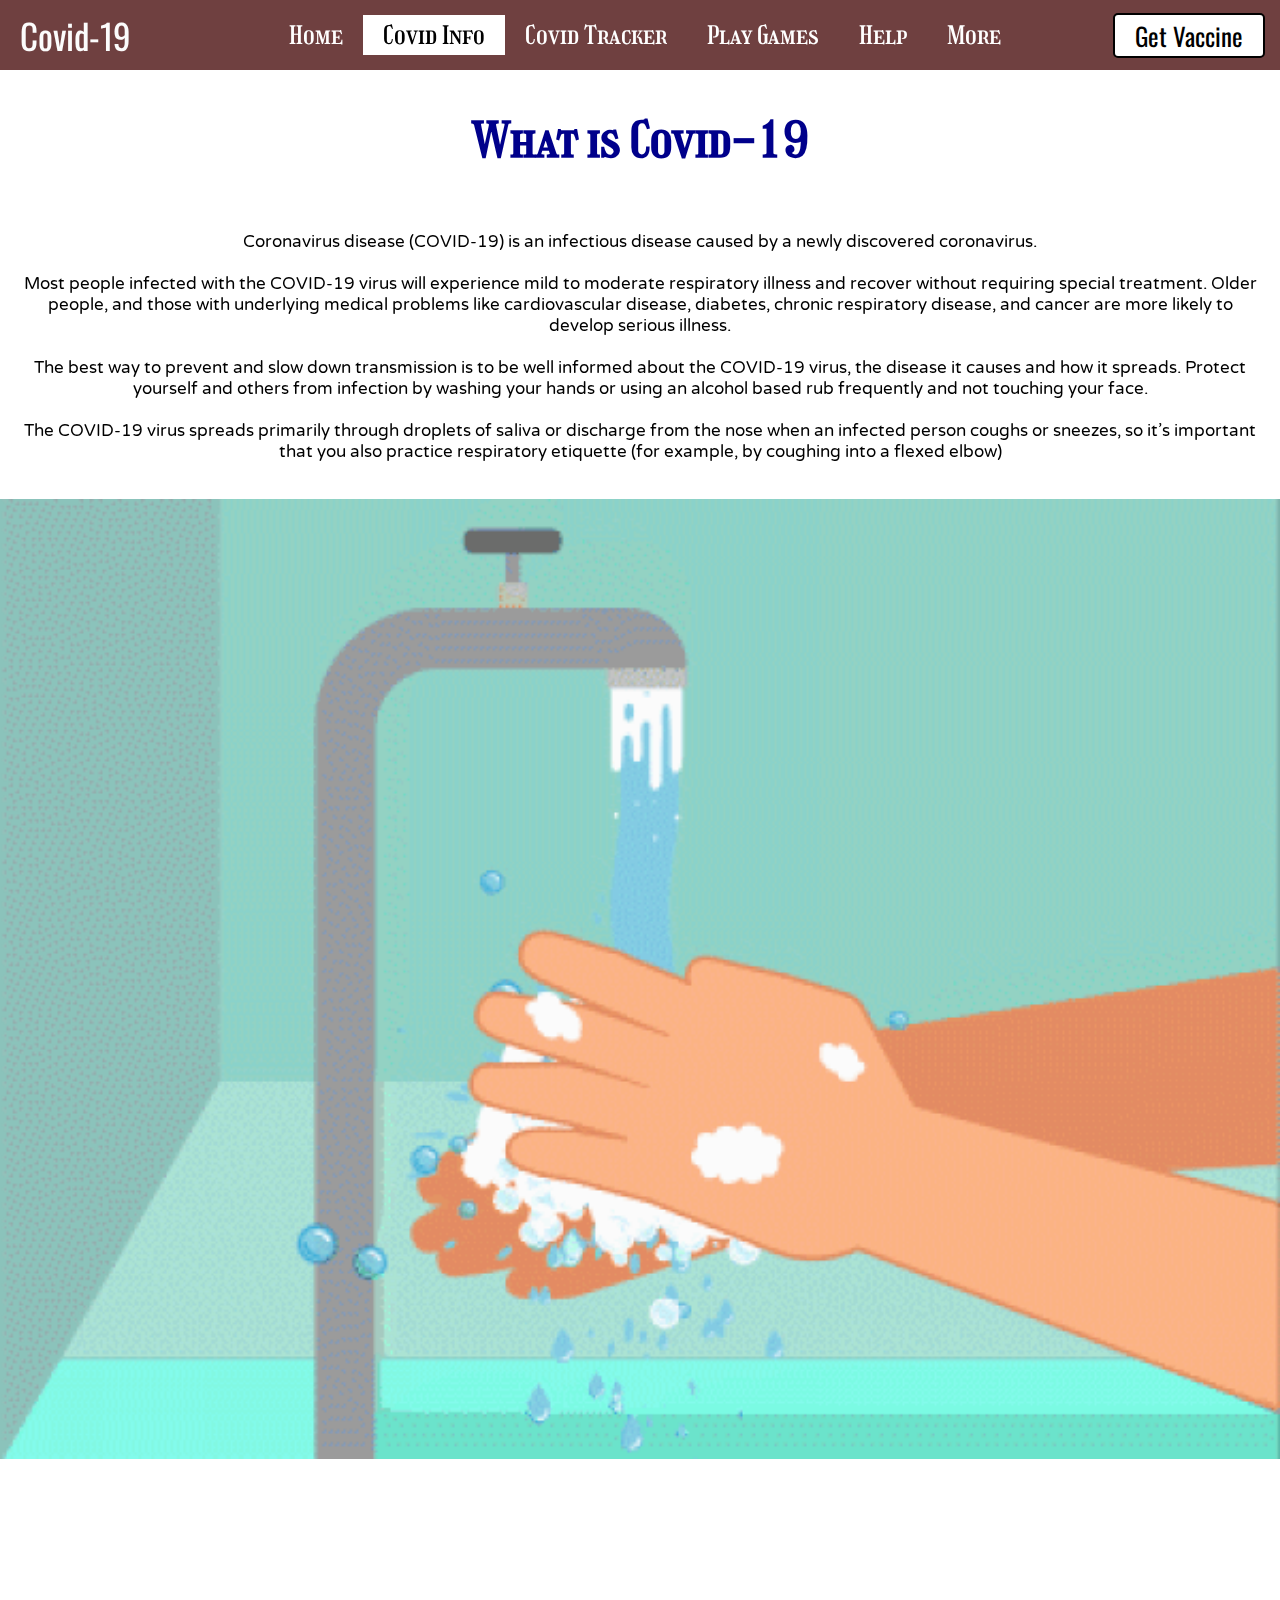
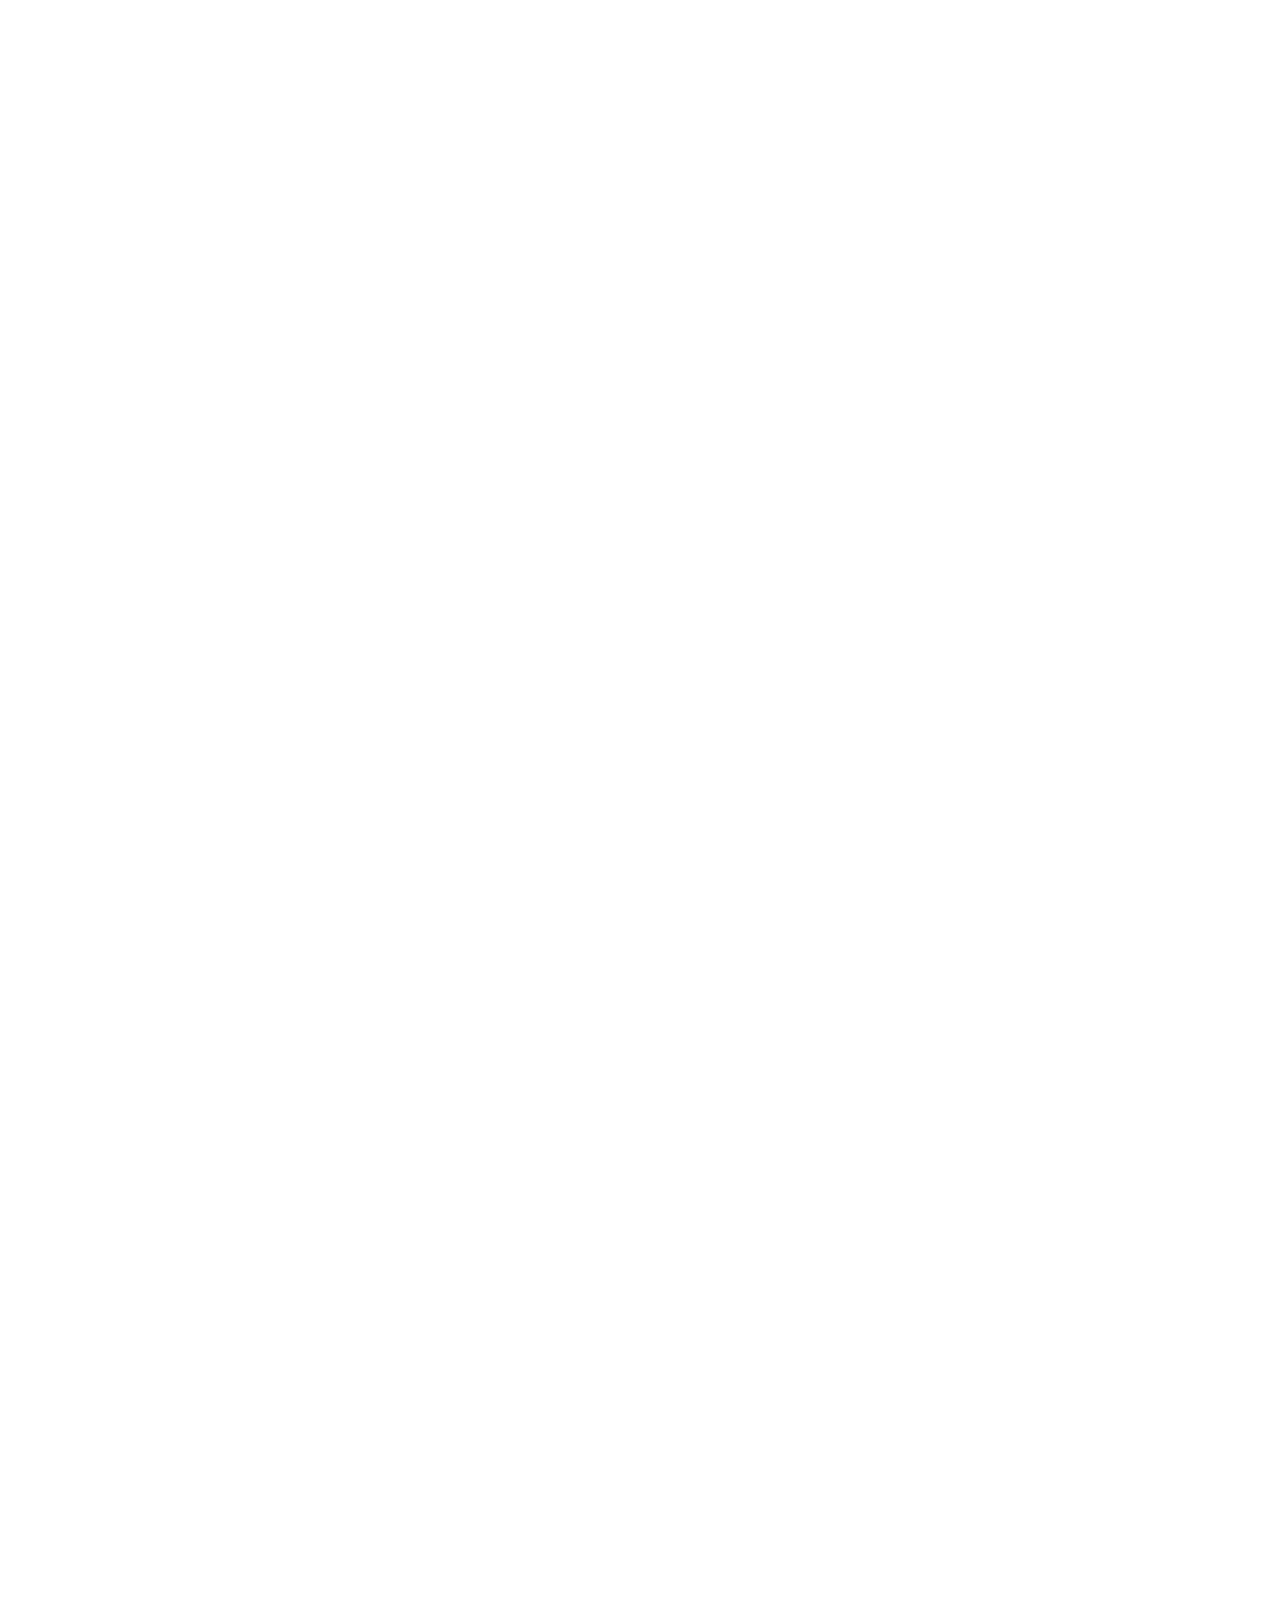
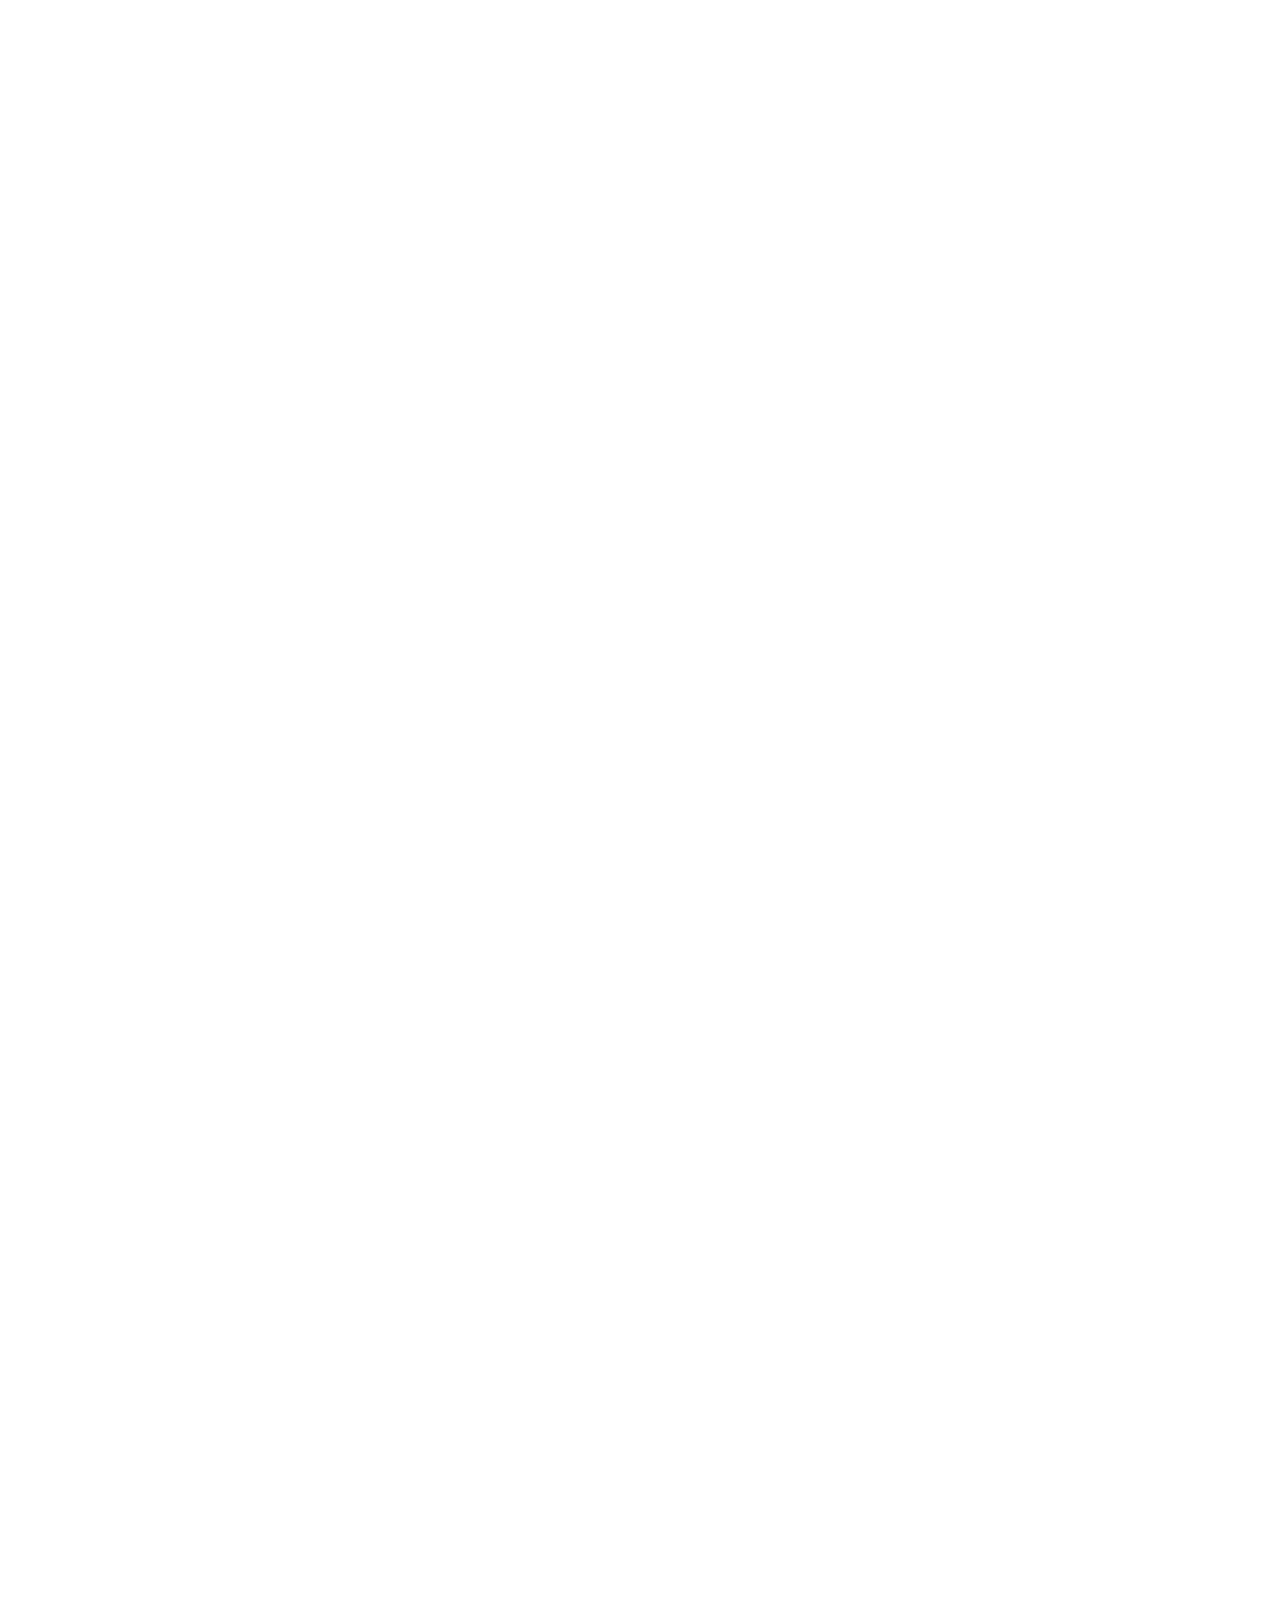
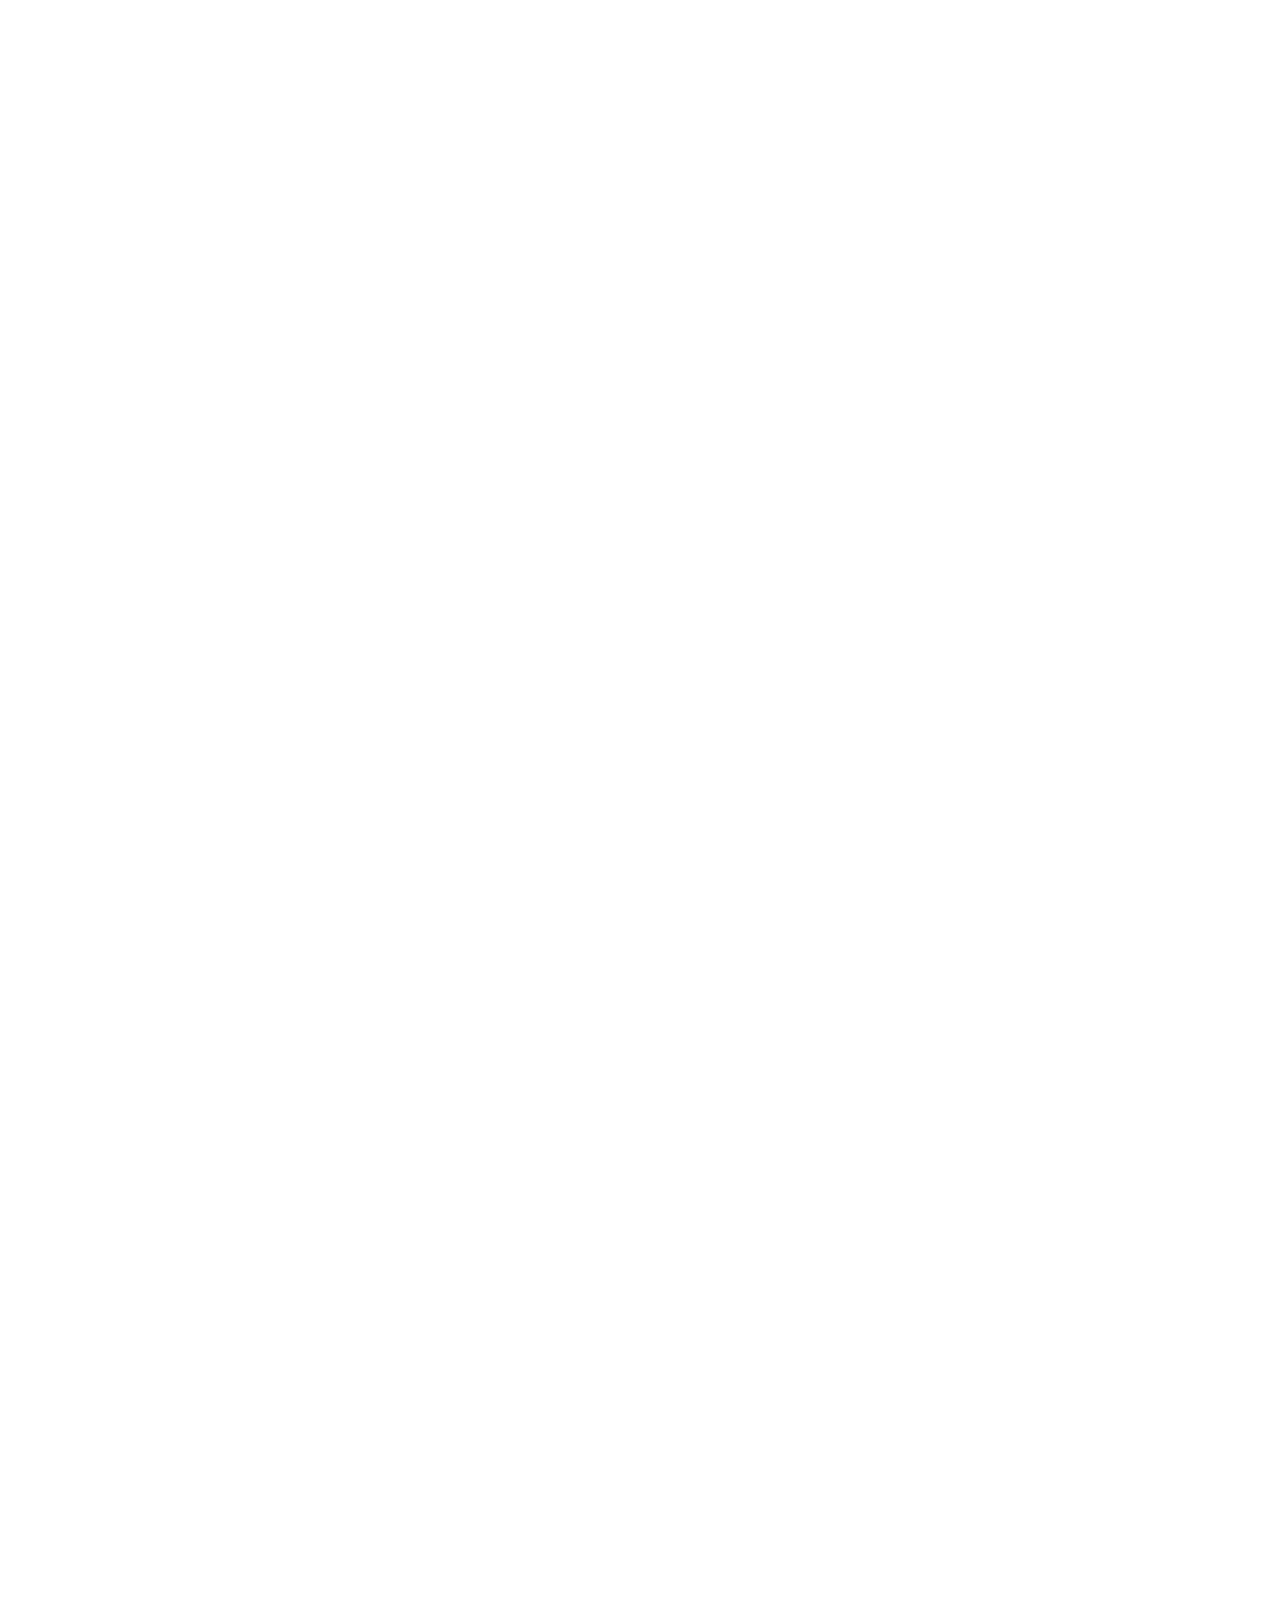
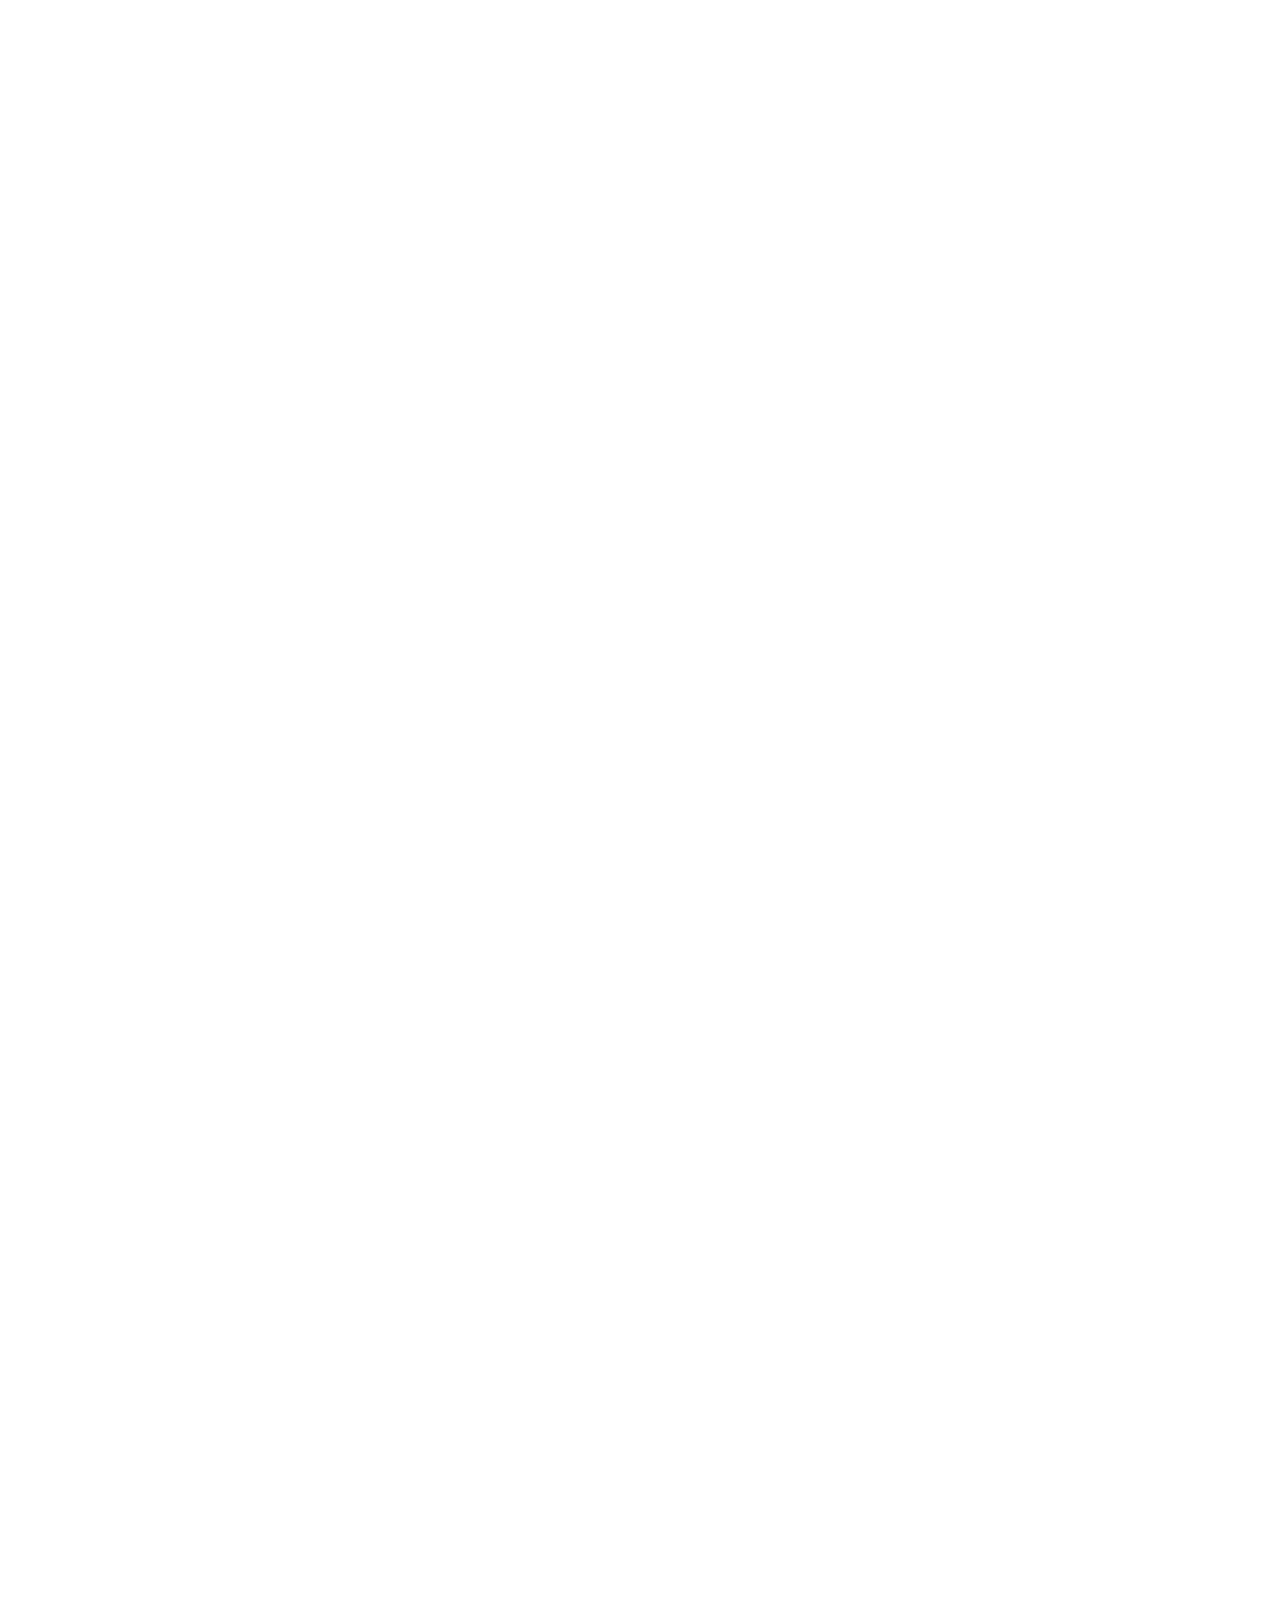
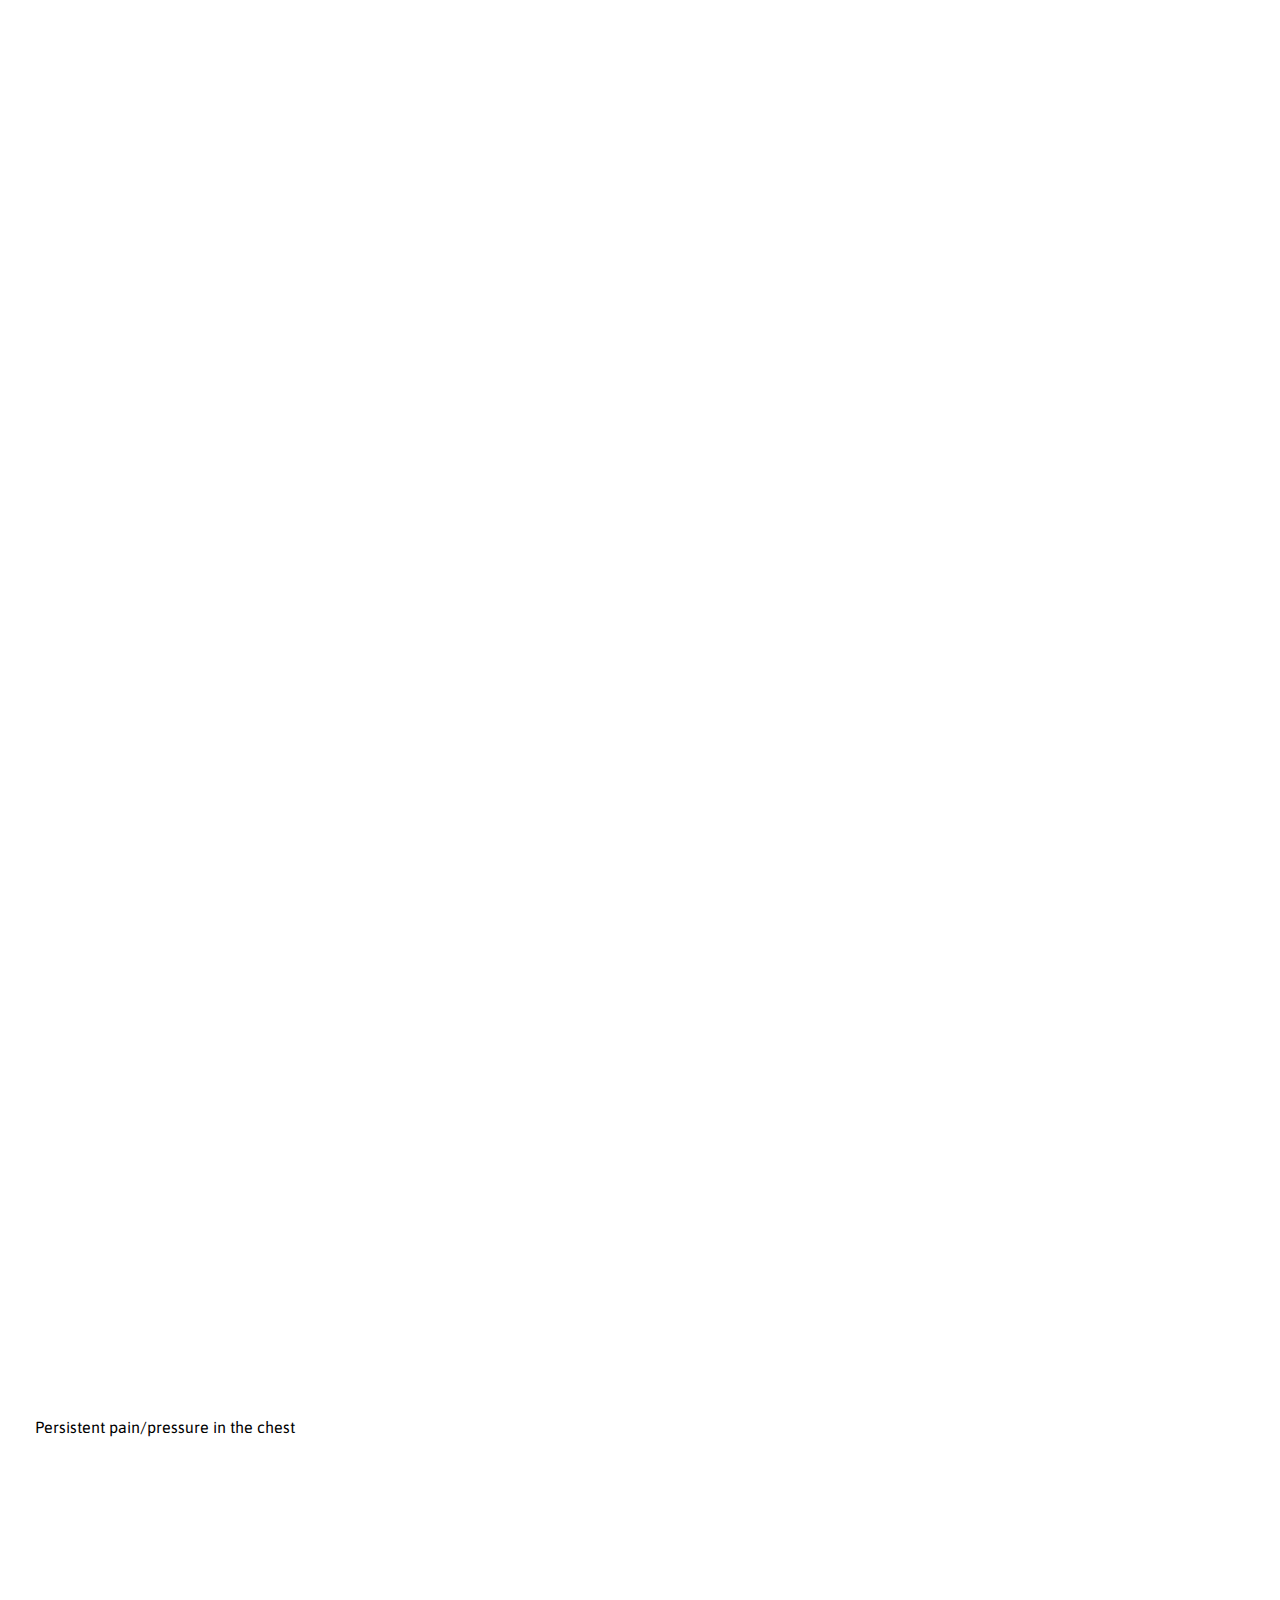
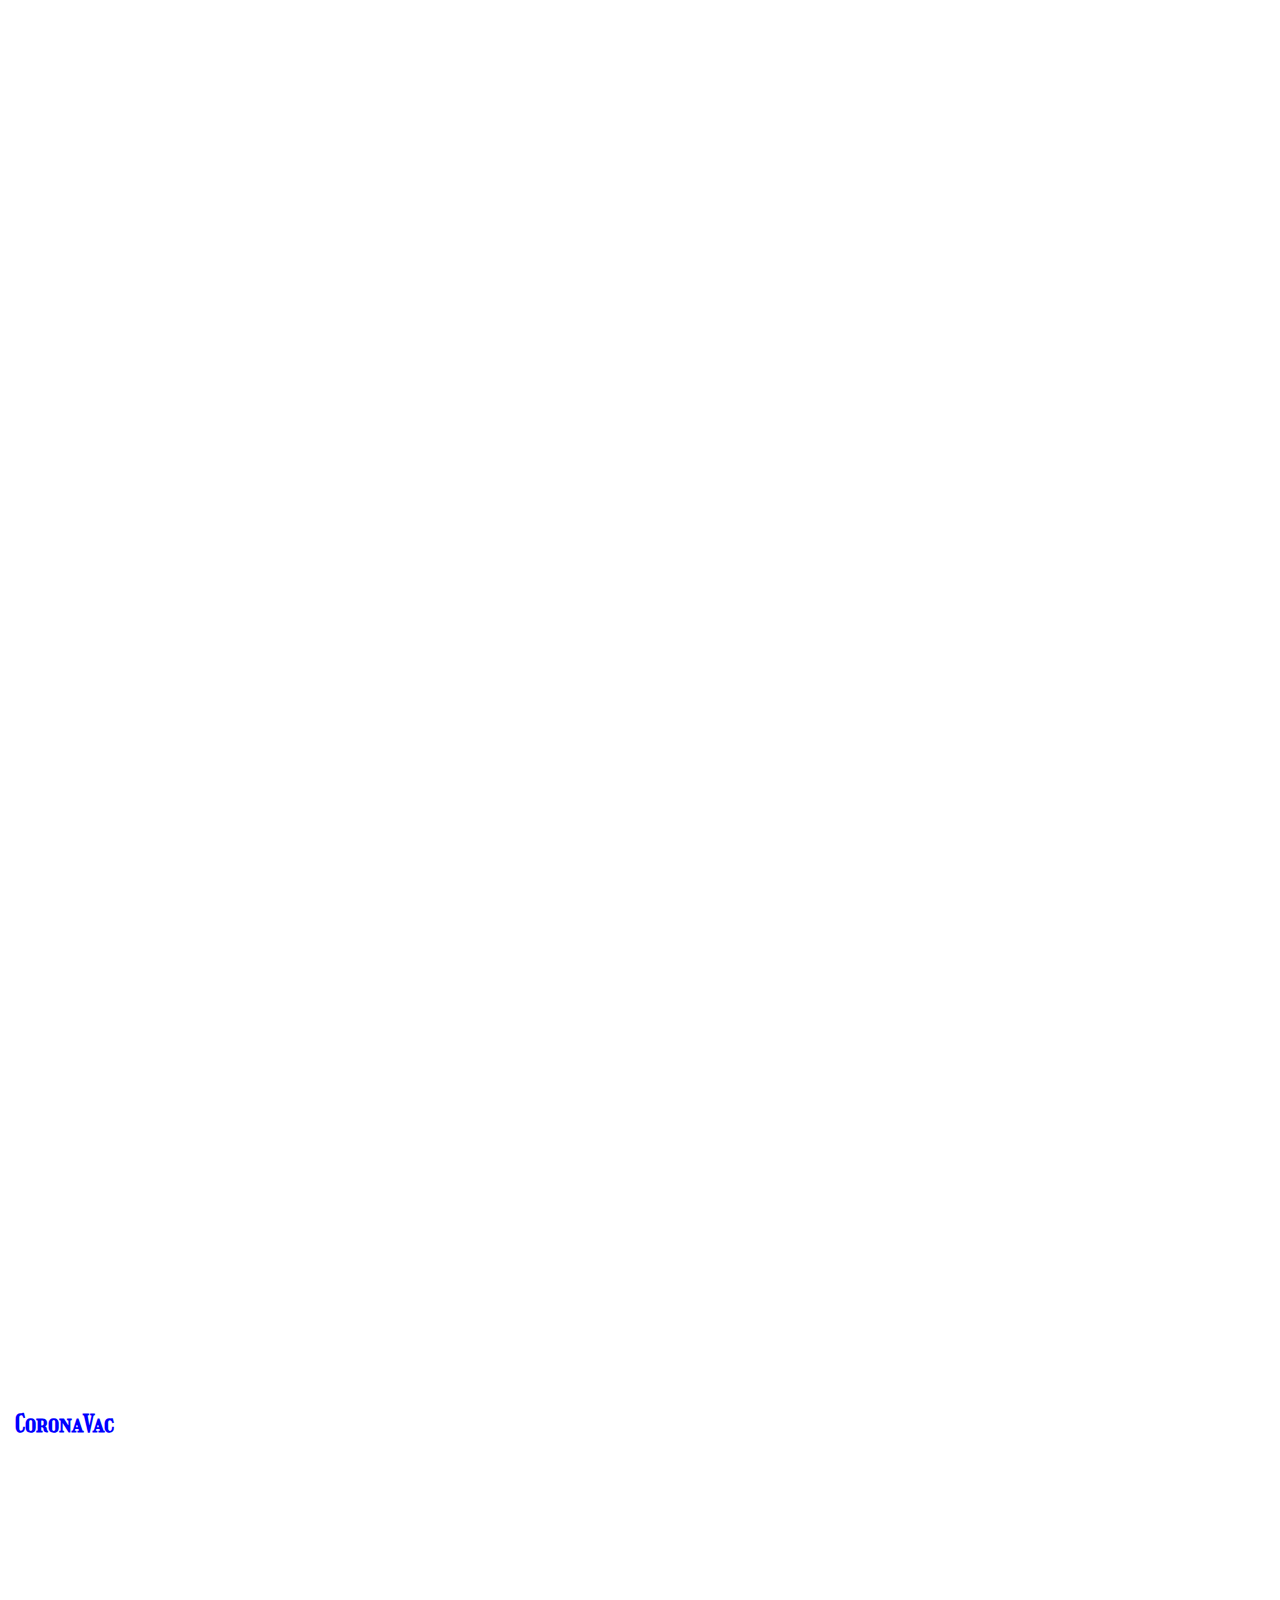
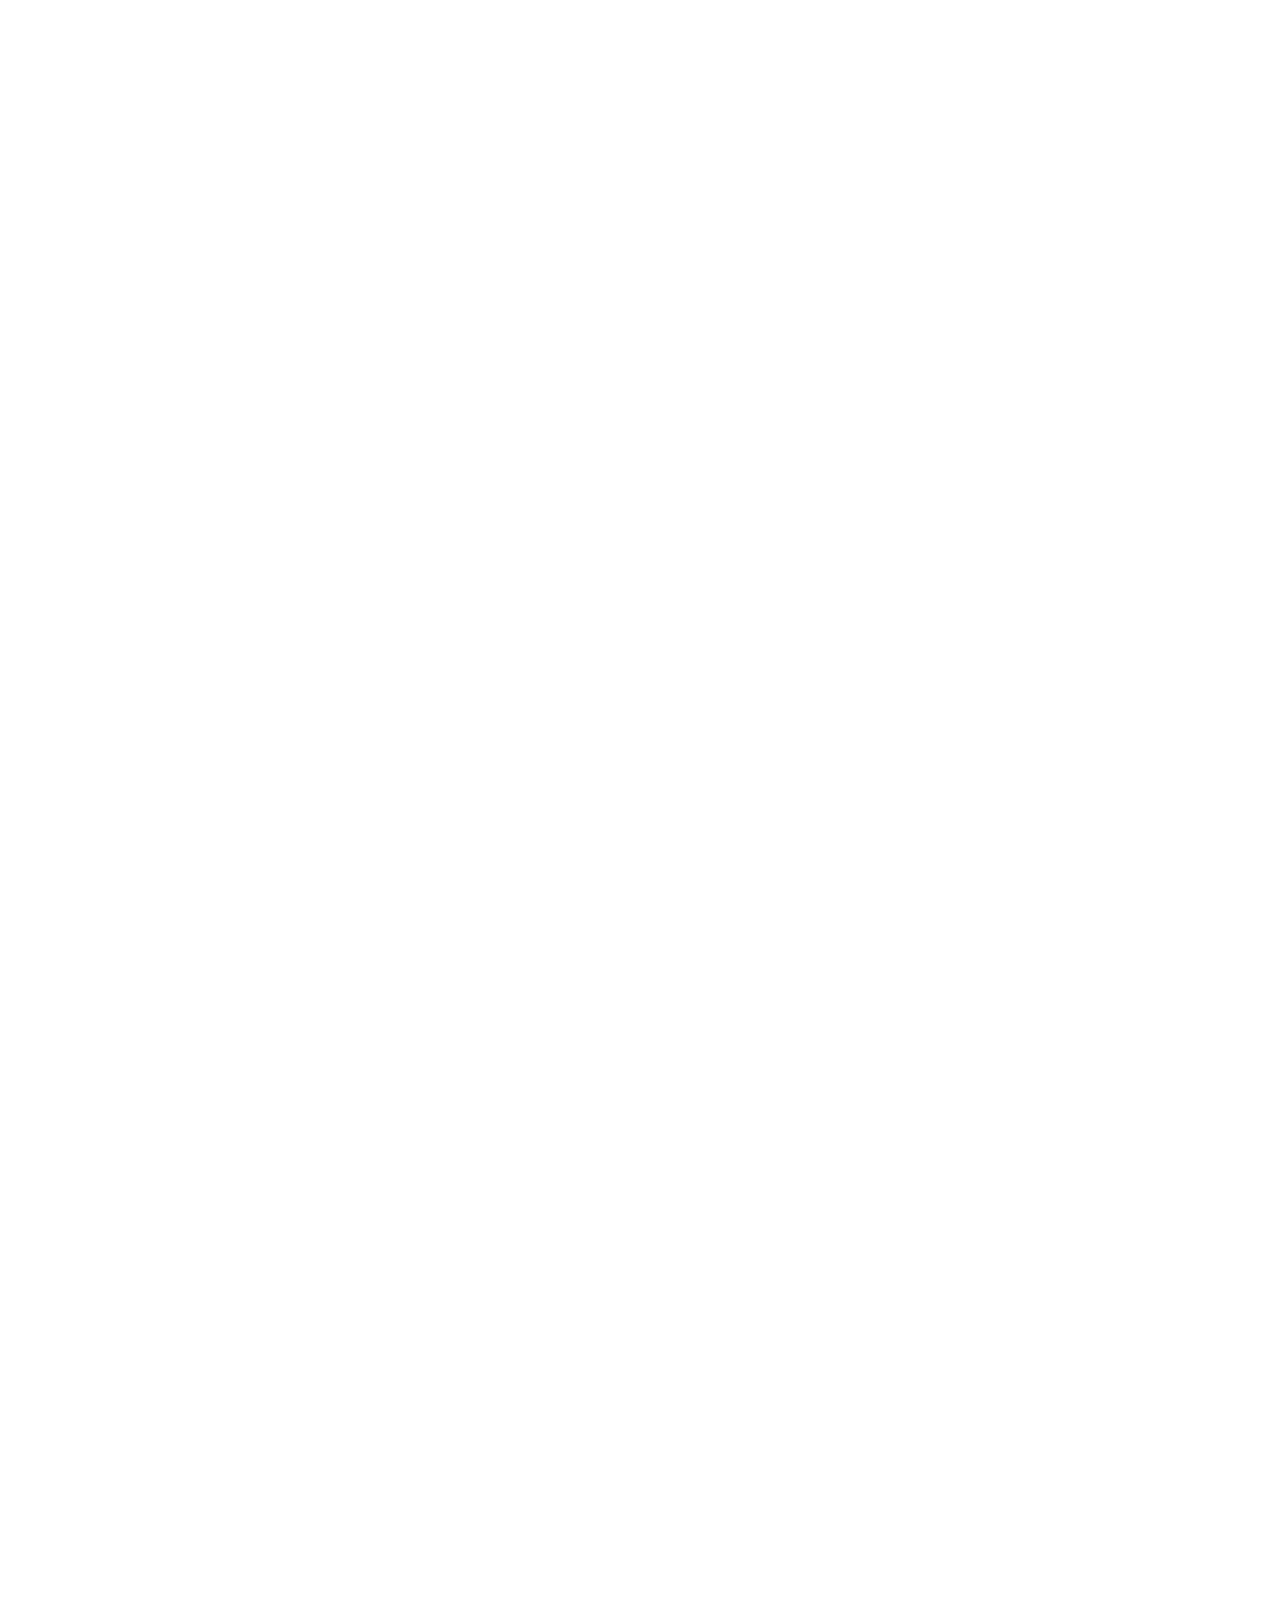
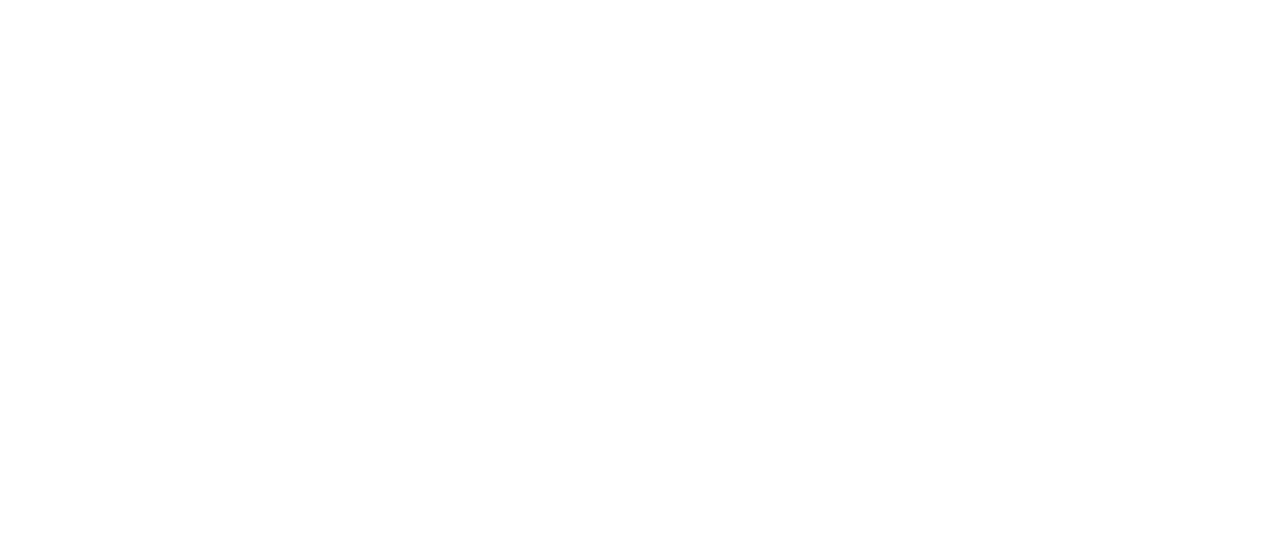
<file: covid info.html>
<!DOCTYPE html>
<html lang="en">

<head>
    <meta charset="UTF-8">
    <meta http-equiv="X-UA-Compatible" content="IE=edge">
    <meta name="viewport" content="width=device-width, initial-scale=1.0">
    <title>Covid Info</title>
    <link href="https://unpkg.com/aos@2.3.1/dist/aos.css" rel="stylesheet">



    <!-- navigation  -->
    <link href="CSS/navigation.css" media="screen and (min-width:1150px)" rel="stylesheet">
    <link rel="preconnect" href="https://fonts.gstatic.com">
    <link href="https://fonts.googleapis.com/css2?family=Girassol&display=swap" rel="stylesheet">
    <link href="CSS/phnavigation.css" media="screen and (max-width:1150px)" rel="stylesheet">
    <link rel="preconnect" href="https://fonts.gstatic.com">
    <link href="https://fonts.googleapis.com/css2?family=Oswald:wght@700&display=swap" rel="stylesheet">
    <!-- navigation  -->

    <link rel="stylesheet" href="CSS/covidInfo.css">


    <!-- fonts -->
    <link href="https://fonts.googleapis.com/css2?family=Asap:wght@700&display=swap" rel="stylesheet">
    <link rel="preconnect" href="https://fonts.gstatic.com">
    <link href="https://fonts.googleapis.com/css2?family=Varela+Round&display=swap" rel="stylesheet">
    <!-- fonts -->
</head>

<body>

    <!-- header -->
    <!-- header straight -->
    <header class="header" id="header">
        <div class="logo" id="logo">
            Covid-19
        </div>
        <div class="navmenu" id="navmenu">
            <ul class="menu">
                <li class="navitem" id="home"><a href="index.html">Home</a></li>
                <li class="navitem" id="covidInfo"><a href="covid info.html">Covid Info</a></li>
                <li class="navitem" id="covidTracker"><a href="covid tracker.html">Covid Tracker</a></li>
                <li class="navitem" id="plagam"><a href="play games.html">Play Games</a></li>
                <li class="navitem" id="help"><a href="http://hckd.tk/helpln.php">Help</a></li>
                <!-- <li class="navitem" id="QA"><a href="que ans.html">Q&A</a></li> -->
                <div class="dropdown" id="more">
                    <button class="dropbtn">More
                    </button>
                    <div class="dropdown-content">
                        <a href="listen music.html" id="lismus">Listen Music</a>
                        <a href="movies and shows.html" id="movsho">Movies & shows</a>
                        <!-- <a href="play games.html" id="plagam">Play Games</a> -->
                        <a href="http://hckd.tk/" id="QA">Q&A</a>
                    </div>
                </div>
            </ul>
        </div>
        <div class="right" id="right">
            <button id="navBtn"><a href="https://www.cowin.gov.in/home" target="blank">Get Vaccine</a></button>
        </div>
    </header>
    <!-- header dropdown -->
    <div class="dNavVisible">

        <div class="dlogo" id="dlogo">
            Covid-19
        </div>
        <div class="dnmenu">
            <input class="menu-btn" type="checkbox" id="menu-btn" />
            <label class="menu-icon" for="menu-btn"><span class="navicon"></span></label>
            <header class="dheader" id="dheader">

                <div class="dnavmenu" id="dnavmenu">
                    <ul class="dmenu">
                        <li class="dnavitem" id="phome"><a href="index.html">Home</a></li>
                        <li class="dnavitem" id="pcovidInfo"><a href="covid info.html">Covid Info</a></li>
                        <li class="dnavitem" id="pcovidTracker"><a href="covid tracker.html">Covid Tracker</a></li>
                        <li class="dnavitem" id="pplagam"><a href="play games.html">Play Games</a></li>
                        <li class="dnavitem" id="phelp"><a href="http://hckd.tk/helpln.php">Help</a></li>
                        <li class="dnavitem" id="pQA"><a href="http://hckd.tk/">Q & A</a></li>
                        <li class="dnavitem" id="plismus"><a href="listen music.html">Listen Music</a></li>
                        <li class="dnavitem" id="pmovsho"><a href="movies and shows.html">Movies & Shows</a></li>
                    </ul>
                </div>
                <div class="dright" id="dright">
                    <button id="dnavBtn"><a href="https://www.cowin.gov.in/home" target="blank">Get Vaccine</a></button>
                </div>
        </div>
        </header>
    </div>

    <box class="headerbox"></box>
    <!-- header -->



    <!-- section  -->
    <section class="section" id="section0">
        <h1 data-aos="zoom-in-left">What is Covid-19</h1>
        <p data-aos="fade-right">Coronavirus disease (COVID-19) is an infectious disease caused by a newly discovered
            coronavirus.
            <br>
            <br>
            Most people infected with the COVID-19 virus will experience mild to moderate respiratory illness and
            recover without requiring special treatment. Older people, and those with underlying medical problems like
            cardiovascular disease, diabetes, chronic respiratory disease, and cancer are more likely to develop serious
            illness.
            <br>
            <br>
            The best way to prevent and slow down transmission is to be well informed about the COVID-19 virus, the
            disease it causes and how it spreads. Protect yourself and others from infection by washing your hands or
            using an alcohol based rub frequently and not touching your face.
            <br>
            <br>
            The COVID-19 virus spreads primarily through droplets of saliva or discharge from the nose when an infected
            person coughs or sneezes, so it’s important that you also practice respiratory etiquette (for example, by
            coughing into a flexed elbow)</p>
    </section>

    <section class="section" id="section1">
        <img data-aos="fade-left" src="images/covid info/image1.gif">
        <h1 data-aos="fade-up-left" class=home-h1>Protect yourself and others from COVID-19</h1>
        <p data-aos="fade-right">If COVID-19 is spreading in your community, stay safe by taking some simple
            precautions, such as physical
            distancing, wearing a mask, keeping rooms well ventilated, avoiding crowds, cleaning your hands, and
            coughing into a bent elbow or tissue. Check local advice where you live and work. Do it all!</p>
        <p data-aos="fade-right">You also find out more about WHO's recommendations for getting vaccinated on <a
                href="https://www.who.int/emergencies/diseases/novel-coronavirus-2019/covid-19-vaccines/advice"
                target="blank">public
                advice</a>
            page on COVID-19 vaccines. </p>
        <h1 data-aos="fade-up-left">To prevent infection and to slow transmission of COVID-19, do the following:</h1>
        <p data-aos="fade-right">Protect yourself and others around you by knowing the facts and taking appropriate
            precautions. Follow advice
            provided by your local health authority.</p>
        <li data-aos="fade-right">Wash your hands regularly with soap and water, or clean them with alcohol-based hand
            rub. Maintain at least
            1 metre distance between you and people coughing or sneezing.</li>
        <li data-aos="fade-right">Avoid touching your face.</li>
        <li data-aos="fade-right">Cover your mouth and nose when coughing or sneezing.</li>
        <li data-aos="fade-right">Stay home if you feel unwell.</li>
        <li data-aos="fade-right">Refrain from smoking and other activities that weaken the lungs.</li>
        <li data-aos="fade-right">Practice physical distancing by avoiding unnecessary travel and staying away from
            large groups of people.
        </li>
        <p data-aos="fade-right">Calling in advance allows your healthcare provider to quickly direct you to the right
            health facility. This
            protects you, and prevents the spread of viruses and other infections.</p>
        <h1 data-aos="fade-up-left">Mask</h1>
        <p data-aos="fade-right">Masks
            Masks can help prevent the spread of the virus from the person wearing the mask to others. Masks alone do
            not protect against COVID-19, and should be combined with physical distancing and hand hygiene. Follow the
            advice provided by your local health authority.</p>
    </section>
    <section class="section" id="section2">
        <h1 data-aos="fade-up-left" class="home-h1">What to do to keep yourself and others safe from COVID-19</h1>
        <li data-aos="fade-right">Maintain at least a 1-metre distance between yourself and others to reduce your risk
            of infection when
            they
            cough, sneeze or speak. Maintain an even greater distance between yourself and others when indoors. The
            further away, the better.</li>
        <li data-aos="fade-right">Make wearing a mask a normal part of being around other people. The appropriate use,
            storage and
            cleaning or
            disposal are essential to make masks as effective as possible.</li>
        <h2 data-aos="fade-left">Here are the basics of how to wear a mask:</h2>

        <li data-aos="fade-right">Clean your hands before you put your mask on, as well as before and after you take it
            off, and after you
            touch it at any time.</li>
        <li data-aos="fade-right">Make sure it covers both your nose, mouth and chin.</li>
        <li data-aos="fade-right">When you take off a mask, store it in a clean plastic bag, and every day either wash
            it if it’s a fabric
            mask, or dispose of a medical mask in a trash bin.
            Don’t use masks with valves.</li>
        <img data-aos="fade-left" src="images/covid info/image6.gif">

        <h1 data-aos="fade-up-left" class="home-h1">How to make your environment safer</h1>

        <h2 data-aos="fade-left" class="home-h2">Avoid the 3Cs: spaces that are closed, crowded or involve close
            contact.</h2>
        <li data-aos="fade-right">Outbreaks have been reported in restaurants, choir practices, fitness classes,
            nightclubs, offices and
            places of worship where people have gathered, often in crowded indoor settings where they talk loudly,
            shout, breathe heavily or sing.</li>
        <li data-aos="fade-right">The risks of getting COVID-19 are higher in crowded and inadequately ventilated spaces
            where infected
            people
            spend long periods of time together in close proximity. These environments are where the virus appears
            to
            spread by respiratory droplets or aerosols more efficiently, so taking precautions is even more
            important.
        </li>

        <h2 data-aos="fade-left" class="home-h2">void crowded or indoor settings but if you can’t, then take
            precautions:</h2>
        <li data-aos="fade-right">Open a window. Increase the amount of ‘natural ventilation’ when indoors.</li>
        <li data-aos="fade-right">Wear a mask</li>
        <h2 data-aos="fade-left" class="home-h2"></h2>
        <button data-aos="fade-left" class="home-btn"><a
                href="https://www.cdc.gov/coronavirus/2019-ncov/prevent-getting-sick/prevention.html">Read
                more</a></button>
        <img data-aos="fade-left" src="images/covid info/image3.gif">

    </section>
    <section class="section" id="section3">
        <h1 data-aos="fade-up-left">Symptoms of COVID-19</h1>
        <P data-aos="zoom-in-right">Symptoms of COVID-19 are variable, ranging from mild symptoms to severe
            illness.Common symptoms include
            headache,loss of smelland taste,nasal congestion and runny nose, cough, muscle pain, sore throat, fever,
            diarrhea, and breathing difficulties.People with the same infection may have different symptoms, and their
            symptoms may change over time. Three common clusters of symptoms have been identified: one respiratory
            symptom cluster with cough, sputum, shortness of breath, and fever; a musculoskeletal symptom cluster with
            muscle and joint pain, headache, and fatigue; a cluster of digestive symptoms with abdominal pain, vomiting,
            and diarrhea.In people without prior ear, nose, and throat disorders, loss of taste combined with loss of
            smell is associated with COVID-19.
            Of people who show symptoms, 81% develop only mild to moderate symptoms (up to mild pneumonia), while 14%
            develop severe symptoms (dyspnea, hypoxia, or more than 50% lung involvement on imaging) and 5% of patients
            suffer critical symptoms (respiratory failure, shock, or multiorgan dysfunction). At least a third of the
            people who are infected with the virus do not develop noticeable symptoms at any point in time. These
            asymptomatic carriers tend not to get tested and can spread the disease.Other infected people will develop
            symptoms later, called "pre-symptomatic", or have very mild symptoms and can also spread the virus.</P>
        <P data-aos="zoom-in-left">As is common with infections, there is a delay between the moment a person first
            becomes infected and the
            appearance of the first symptoms. The median delay for COVID-19 is four to five days. Most symptomatic
            people experience symptoms within two to seven days after exposure, and almost all will experience at least
            one symptom within 12 days.</P>
        <P data-aos="zoom-in-right">Most people recover from the acute phase of the disease. However, some people
            continue to experience a range
            of effects for months after recovery—named long COVID—and damage to organs has been observed. Multi-year
            studies are underway to further investigate the long-term effects of the disease.</P>

    </section>
    <section class="section" id="section4">
        <h1 data-aos="fade-up-left">Treatment</h1>
        <h2 data-aos="fade-left"> Self-care</h2>
        <h3 data-aos="fade-left">Asymptomatic cases, mild cases of COVID-19:</h3>
        <li data-aos="fade-right"> Isolate yourself in a well ventilated room.
        <li data-aos="fade-right">Use a triple layer medical mask, discard mask after 8 hours of use or earlier if they
            become wet or visibly
            soiled. In the event of a caregiver entering the room, both caregiver and patient may consider using N 95
            mask.</li>
        <li data-aos="fade-right">Mask should be discarded only after disinfecting it with 1% Sodium Hypochlorite.</li>
        <li data-aos="fade-right">Take rest and drink a lot of fluids to maintain adequate hydration.</li>
        <li data-aos="fade-right">Follow respiratory etiquettes at all times.</li>
        <li data-aos="fade-right">Frequent hand washing with soap and water for at least 40 seconds or clean with
            alcohol-based sanitizer.
        </li>
        <li data-aos="fade-right">Don’t share personal items with other people in the household.</li>
        <li data-aos="fade-right">Ensure cleaning of surfaces in the room that are touched often (tabletops, doorknobs,
            handles, etc.) with 1%
            hypochlorite solution.</li>
        <li data-aos="fade-right">Monitor temperature daily.</li>
        <li data-aos="fade-right">Monitor oxygen saturation with a pulse oximeter daily.</li>
        <li data-aos="fade-right">Connect with the treating physician promptly if any deterioration of symptoms is
            noticed.</li>
        <h3 data-aos="fade-left">Instructions for caregivers:</h3>
        <li data-aos="fade-right">Mask: The caregiver should wear a triple layer medical mask. N95 mask may be
            considered when in the same
            room with the ill person.</li>
        <li data-aos="fade-right">Hand hygiene: Hand hygiene must be ensured following contact with ill person or
            patient’s immediate
            environment.</li>
        <li data-aos="fade-right">Exposure to patient/patient’s environment: Avoid direct contact with body fluids of
            the patient,
            particularly oral or respiratory secretions. Use disposable gloves while handling the patient. Perform hand
            hygiene before and after removing gloves.</li>
        <button data-aos="fade-left"><a target="blank"
                href="https://www.mohfw.gov.in/pdf/RevisedguidelinesforHomeIsolationofmildasymptomaticCOVID19cases.pdf">Learn
                more on mohfw.gov.in</a></button>
        <img data-aos="fade-left" src="images/covid info/image5.gif">

        <p data-aos="fade-right">For informational purposes only. Consult your local medical authority for advice.</p>
        <h2 data-aos="fade-left">Medical treatments</h2>
        <h3 data-aos="fade-left">Treatment for patients with mild/asymptomatic disease in home isolation</h3>
        <lI data-aos="fade-right">Patients must be in communication with a treating physician and promptly report in
            case of any worsening.
        </lI>
        <lI data-aos="fade-right">Continue the medications for other co-morbid illness after consulting the treating
            physician.</lI>
        <lI data-aos="fade-right">Patients to follow symptomatic management for fever, running nose and cough, as
            warranted.</lI>
        <lI data-aos="fade-right">Patients may perform warm water gargles or take steam inhalation twice a day.</lI>
        <h3 data-aos="fade-right">When to seek immediate medical attention:</h3>
        <lI data-aos="fade-right">Difficulty in breathing</lI>
        <lI data-aos="fade-right">Dip in oxygen saturation (SpO2 < 94% on room air)</lI> <lI>Persistent pain/pressure in
                the chest </lI>
        <lI data-aos="fade-right">Mental confusion or
            inability to arouse Learn more on mohfw.gov.in</lI>
    </section>
    <section class="section" id="section5">
        <h1 data-aos="fade-up-left">Vaccine</h1>
        <h2 data-aos="fade-left">List of COVID-19 vaccine authorizations</h2>
        <h4 data-aos="fade-left">National regulatory authorities have granted emergency use authorizations for fourteen
            COVID-19 vaccines.
            Six of those have been approved for emergency or full use by at least one WHO-recognized stringent
            regulatory authority (Oxford–AstraZeneca, Pfizer-BioNTech, Sputnik V,[citation needed] Sinopharm-BBIBP,
            Moderna, and Johnson & Johnson).</h4>


        <h3 data-aos="fade-left">Oxford–AstraZeneca
        </h3>
        <p data-aos="fade-right">The Oxford–AstraZeneca COVID-19 vaccine, sold under the brand names Vaxzevria and
            Covishield, is a viral
            vector vaccine produced by the British University of Oxford, British-Swedish company AstraZeneca, and the
            Coalition for Epidemic Preparedness Innovations.Two countries, Denmark and Norway, permanently halted the
            use of
            the Oxford–AstraZeneca vaccine due to a small number of reports of a rare blood clot disorder.</p>


        <h3 data-aos="fade-left">Pfizer–BioNTech
        </h3>
        <p data-aos="fade-right">The Pfizer–BioNTech COVID-19 vaccine, also known as Comirnaty, is an mRNA
            vaccineproduced by the German
            company BioNTech and the American company Pfizer.In mainland China, Hong Kong, and Macau, Comirnaty is
            distributed by Fosun Pharma
        </p>


        <h3 data-aos="fade-left">Sputnik V
        </h3>
        <p data-aos="fade-right">The Sputnik V COVID-19 vaccine is a viral vector vaccine produced by the Russian
            Gamaleya Research
            Institute of Epidemiology and Microbiology.

        </p>

        <h3 data-aos="fade-left">Moderna
        </h3>
        <p data-aos="fade-right">The Moderna COVID-19 vaccine is an RNA vaccine produced by the American company
            Moderna, the U.S. National
            Institute of Allergy and Infectious Diseases, the U.S. Biomedical Advanced Research and Development
            Authority,
            and the Coalition for Epidemic Preparedness Innovations.
        </p>

        <h3 data-aos="fade-left">Sinopharm-BBIBP
        </h3>
        <p data-aos="fade-right">Sinopharm BBIBP-CorV COVID-19 vaccine is an inactivated virus vaccine produced by the
            China National
            Pharmaceutical Group (Sinopharm) and its Beijing Institute of Biological Products.

        </p>
        <h3 data-aos="fade-left">Johnson & Johnson
        </h3>
        <p data-aos="fade-right">The Johnson & Johnson COVID-19 vaccine is a viral vector vaccine produced by Janssen
            Pharmaceutica (a
            subsidiary of Johnson & Johnson) and Beth Israel Deaconess Medical Center. It is also known as Janssen
            COVID-19
            Vaccine and as COVID-19 Vaccine Janssen. Two countries, Denmark and Norway, discontinued the use of the
            Johnson
            & Johnson p>ccine in favor of other available vaccines due to a possible link between the vaccine and a rare
            blood clot disorder.
        </p>


        <h3>CoronaVac
        </h3>
        <p data-aos="fade-right">CoronaVac is an inactivated virus vaccine produced by the Chinese company Sinovac
            Biotech.


        </p>
        <h3 data-aos="fade-left">Covaxin
        </h3>
        <p data-aos="fade-right">Covaxin is an inactivated virus vaccine produced by the Indian company Bharat Biotech
            and the Indian
            Council of Medical Research.

        </p>
        <h3 data-aos="fade-left">Convidecia
        </h3>
        <p data-aos="fade-right">Convidecia is a viral vector vaccine produced by the Chinese company CanSino Biologics
            and the Beijing
            Institute of Biotechnology of the Academy of Military Medical Sciences.

        </p>


        <h3 data-aos="fade-left">Sputnik Light
        </h3>
        <p data-aos="fade-right">Sputnik Light is a viral vector vaccine, produced by the Russian Gamaleya Research
            Institute of
            Epidemiology and Microbiology. It actually consists of the first dose of the Sputnik V vaccine, which is
            based
            on the Ad26 vector.
        </p>

        <h3 data-aos="fade-left">EpiVacCorona
        </h3>
        <p data-aos="fade-right">EpiVacCorona is a peptide vaccine produced by the Russian State Research Center of
            Virology and
            Biotechnology VECTOR[426]

        </p>
        <button data-aos="fade-left"><a
                href="files/WHO-2019-nCoV-vaccines-SAGE-recommendation-AZD1222-background-2021.1-eng.pdf"
                target=blank>More Information</a></button>
    </section>
    <section class="section" id="section6">
        <img data-aos="fade-left" src="images/covid info/image4.gif">

        <h3 data-aos="fade-left">for more information go to who website</h3>
        <button data-aos="fade-left"><a href="https://www.who.int/health-topics/coronavirus"
                target=blank>Cobid-19</a></button>
        <button data-aos="fade-left"><a href="https://www.who.int/emergencies/diseases/novel-coronavirus-2019"
                target=blank>Covid-19
                Disease</a></button>
        <button data-aos="fade-left"><a href="https://covid19.who.int/" target=blank>Covid-19 Dashboard</a></button>
        <h3 data-aos="fade-left">for more information go to mohfow website</h3>
        <button data-aos="fade-left"><a href="https://mohfw.gov.in/" target=blank>MoHFW</a></button>

    </section>
    <!-- section -->
<!-- footer -->
<footer data-aos="fade-up" class="footer" id="footer">
    <div id="foot">
        <div data-aos="fade-right" class="footerimg"><a href="https://www.mohfw.gov.in/" target="blank"><img
                    src="images/footer.png">
                <div class="footerimgtext">Ministry of Health <br>and Family Welfare</div>
            </a>
        </div>
        <div class="Middle">
            <li id="footlink"><a  href="https://nileshmalav.github.io/Team-LEO-DevJam-2021/index.html">Home</a></li>
            <li id="footlink"><a  href="https://nileshmalav.github.io/Team-LEO-DevJam-2021/covid%20info.html">Covid
                    Info</a></li>
            <li id="footlink"><a href="https://nileshmalav.github.io/Team-LEO-DevJam-2021/covid%20tracker.html">Covid
                    Tracker</a></li>
            <li id="footlink"><a href="http://hckd.tk/">Question Answer</a></li>
        </div>
        <div class="Middle">
            <li id="footlink"><a href="http://hckd.tk/helpln.php">Help</a></li>
            <li id="footlink"><a href="https://nileshmalav.github.io/Team-LEO-DevJam-2021/play%20games.html">Play
                    Games</a></li>
            <li id="footlink"><a href="https://nileshmalav.github.io/Team-LEO-DevJam-2021/listen%20music.html">Listen
                    Music</a></li>
            <li id="footlink"><a
                    href="https://nileshmalav.github.io/Team-LEO-DevJam-2021/movies%20and%20shows.html">Movies Shows</a>
            </li>
        </div>
    </div>
    <div class="footertext">
        <div class="fdiv">Created at @WOC Devjam 2021</div>
        <div class="fdiv">By Team LEO</div>
    </div>
</footer>
<!-- footer  -->
    <script src="https://unpkg.com/aos@2.3.1/dist/aos.js"></script>
    <script>
        AOS.init();
    </script>
</body>

</html>
</file>
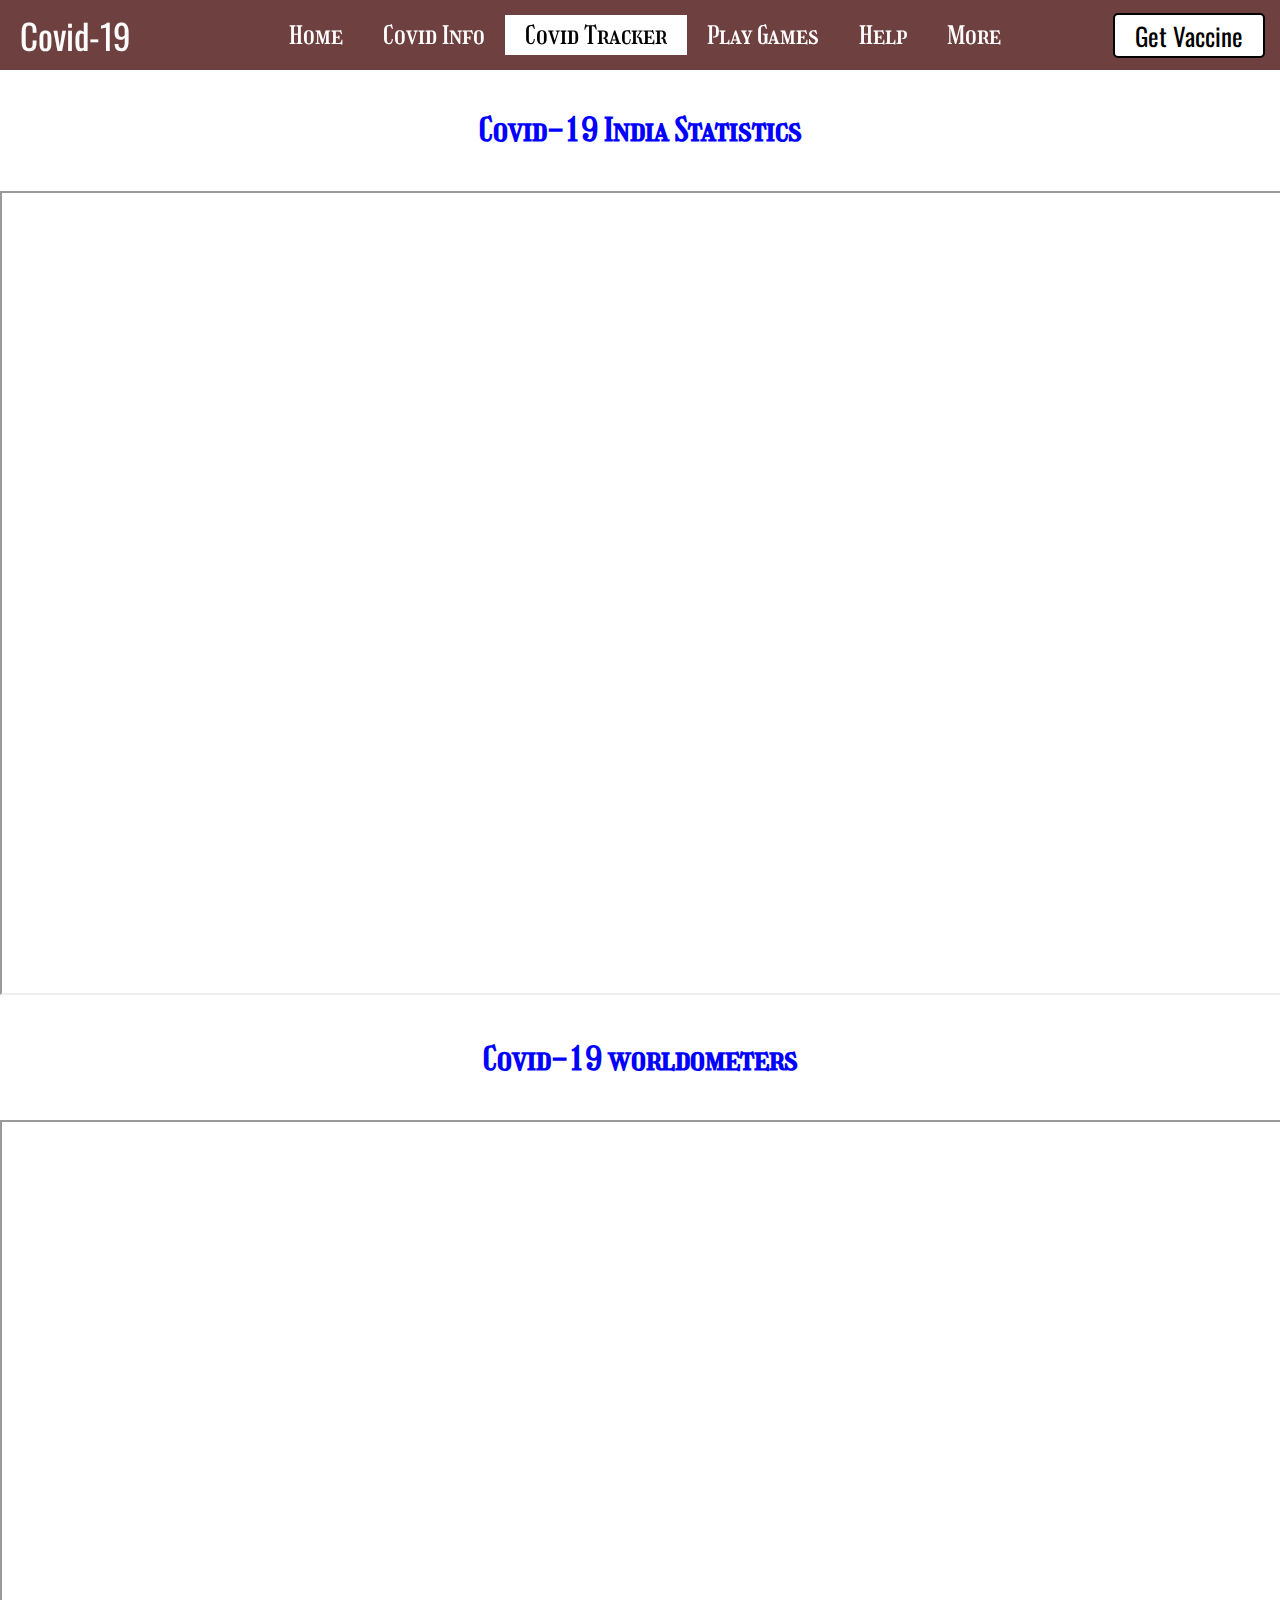
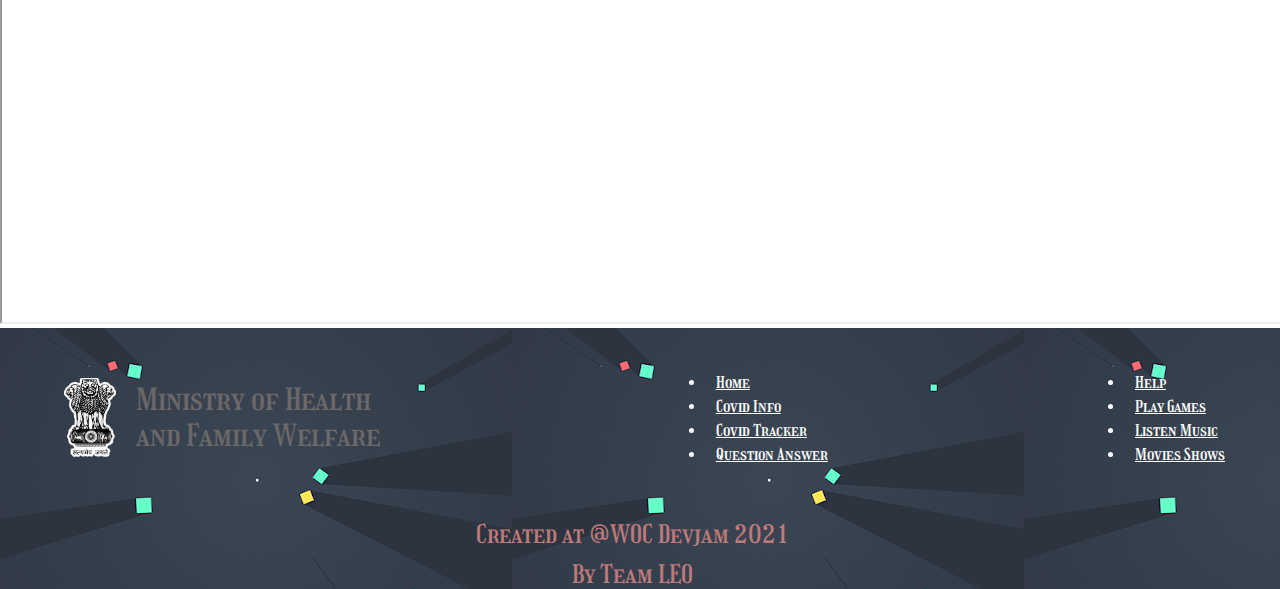
<file: covid tracker.html>
<!DOCTYPE html>
<html lang="en">

<head>
    <meta charset="UTF-8">
    <meta http-equiv="X-UA-Compatible" content="IE=edge">
    <meta name="viewport" content="width=device-width, initial-scale=1.0">
    <title>Covid-19 Tracker</title>
    <link href="CSS/covid tracker.css" rel="stylesheet">



    <!-- navigation  -->
    <link href="CSS/navigation.css" media="screen and (min-width:1150px)" rel="stylesheet">
    <link rel="preconnect" href="https://fonts.gstatic.com">
    <link href="https://fonts.googleapis.com/css2?family=Girassol&display=swap" rel="stylesheet">
    <link href="CSS/phnavigation.css" media="screen and (max-width:1150px)" rel="stylesheet">
    <link rel="preconnect" href="https://fonts.gstatic.com">
    <link href="https://fonts.googleapis.com/css2?family=Oswald:wght@700&display=swap" rel="stylesheet">
    <!-- navigation  -->


</head>

<body>
    
    <!-- header -->
    <!-- header straight -->
    <header class="header" id="header">
        <div class="logo" id="logo">
            Covid-19
        </div>
        <div class="navmenu" id="navmenu">
            <ul class="menu">
                <li class="navitem" id="home"><a href="index.html">Home</a></li>
                <li class="navitem" id="covidInfo"><a href="covid info.html">Covid Info</a></li>
                <li class="navitem" id="covidTracker"><a href="covid tracker.html">Covid Tracker</a></li>
                <li class="navitem" id="plagam"><a href="play games.html">Play Games</a></li>
                <li class="navitem" id="help"><a href="http://hckd.tk/helpln.php">Help</a></li>
                <!-- <li class="navitem" id="QA"><a href="que ans.html">Q&A</a></li> -->
                <div class="dropdown" id="more">
                    <button class="dropbtn">More
                    </button>
                    <div class="dropdown-content">
                        <a href="listen music.html" id="lismus">Listen Music</a>
                        <a href="movies and shows.html" id="movsho">Movies & shows</a>
                        <!-- <a href="play games.html" id="plagam">Play Games</a> -->
                        <a href="http://hckd.tk/" id="QA">Q&A</a>
                    </div>
                </div>
            </ul>
        </div>
        <div class="right" id="right">
            <button id="navBtn"><a href="https://www.cowin.gov.in/home" target="blank">Get Vaccine</a></button>
        </div>
    </header>
    <!-- header dropdown -->
    <div class="dNavVisible">

        <div class="dlogo" id="dlogo">
            Covid-19
        </div>
        <div class="dnmenu">
            <input class="menu-btn" type="checkbox" id="menu-btn" />
            <label class="menu-icon" for="menu-btn"><span class="navicon"></span></label>
            <header class="dheader" id="dheader">

                <div class="dnavmenu" id="dnavmenu">
                    <ul class="dmenu">
                        <li class="dnavitem" id="phome"><a href="index.html">Home</a></li>
                        <li class="dnavitem" id="pcovidInfo"><a href="covid info.html">Covid Info</a></li>
                        <li class="dnavitem" id="pcovidTracker"><a href="covid tracker.html">Covid Tracker</a></li>
                        <li class="dnavitem" id="pplagam"><a href="play games.html">Play Games</a></li>
                        <li class="dnavitem" id="phelp"><a href="http://hckd.tk/helpln.php">Help</a></li>
                        <li class="dnavitem" id="pQA"><a href="http://hckd.tk/">Q & A</a></li>
                        <li class="dnavitem" id="plismus"><a href="listen music.html">Listen Music</a></li>
                        <li class="dnavitem" id="pmovsho"><a href="movies and shows.html">Movies & Shows</a></li>
                    </ul>
                </div>
                <div class="dright" id="dright">
                    <button id="dnavBtn"><a href="https://www.cowin.gov.in/home" target="blank">Get Vaccine</a></button>
                </div>
        </div>
        </header>
    </div>

    <box class="headerbox"></box>
    <!-- header -->

    <!-- content  -->
    <h1>Covid-19 India Statistics</h1>
    <iframe src="https://www.covid19india.org/" width="100%" height="800px"></iframe>
    <h1>Covid-19 worldometers</h1>
    <iframe src="https://www.worldometers.info/coronavirus/" width="100%" height="800px"></iframe>
    <!-- content  -->
    
<!-- footer -->
<footer data-aos="fade-up" class="footer" id="footer">
    <div id="foot">
        <div data-aos="fade-right" class="footerimg"><a href="https://www.mohfw.gov.in/" target="blank"><img
                    src="images/footer.png">
                <div class="footerimgtext">Ministry of Health <br>and Family Welfare</div>
            </a>
        </div>
        <div class="Middle">
            <li id="footlink"><a  href="https://nileshmalav.github.io/Team-LEO-DevJam-2021/index.html">Home</a></li>
            <li id="footlink"><a  href="https://nileshmalav.github.io/Team-LEO-DevJam-2021/covid%20info.html">Covid
                    Info</a></li>
            <li id="footlink"><a href="https://nileshmalav.github.io/Team-LEO-DevJam-2021/covid%20tracker.html">Covid
                    Tracker</a></li>
            <li id="footlink"><a href="http://hckd.tk/">Question Answer</a></li>
        </div>
        <div class="Middle">
            <li id="footlink"><a href="http://hckd.tk/helpln.php">Help</a></li>
            <li id="footlink"><a href="https://nileshmalav.github.io/Team-LEO-DevJam-2021/play%20games.html">Play
                    Games</a></li>
            <li id="footlink"><a href="https://nileshmalav.github.io/Team-LEO-DevJam-2021/listen%20music.html">Listen
                    Music</a></li>
            <li id="footlink"><a
                    href="https://nileshmalav.github.io/Team-LEO-DevJam-2021/movies%20and%20shows.html">Movies Shows</a>
            </li>
        </div>
    </div>
    <div class="footertext">
        <div class="fdiv">Created at @WOC Devjam 2021</div>
        <div class="fdiv">By Team LEO</div>
    </div>
</footer>
<!-- footer  -->
</body>

</html>
</file>
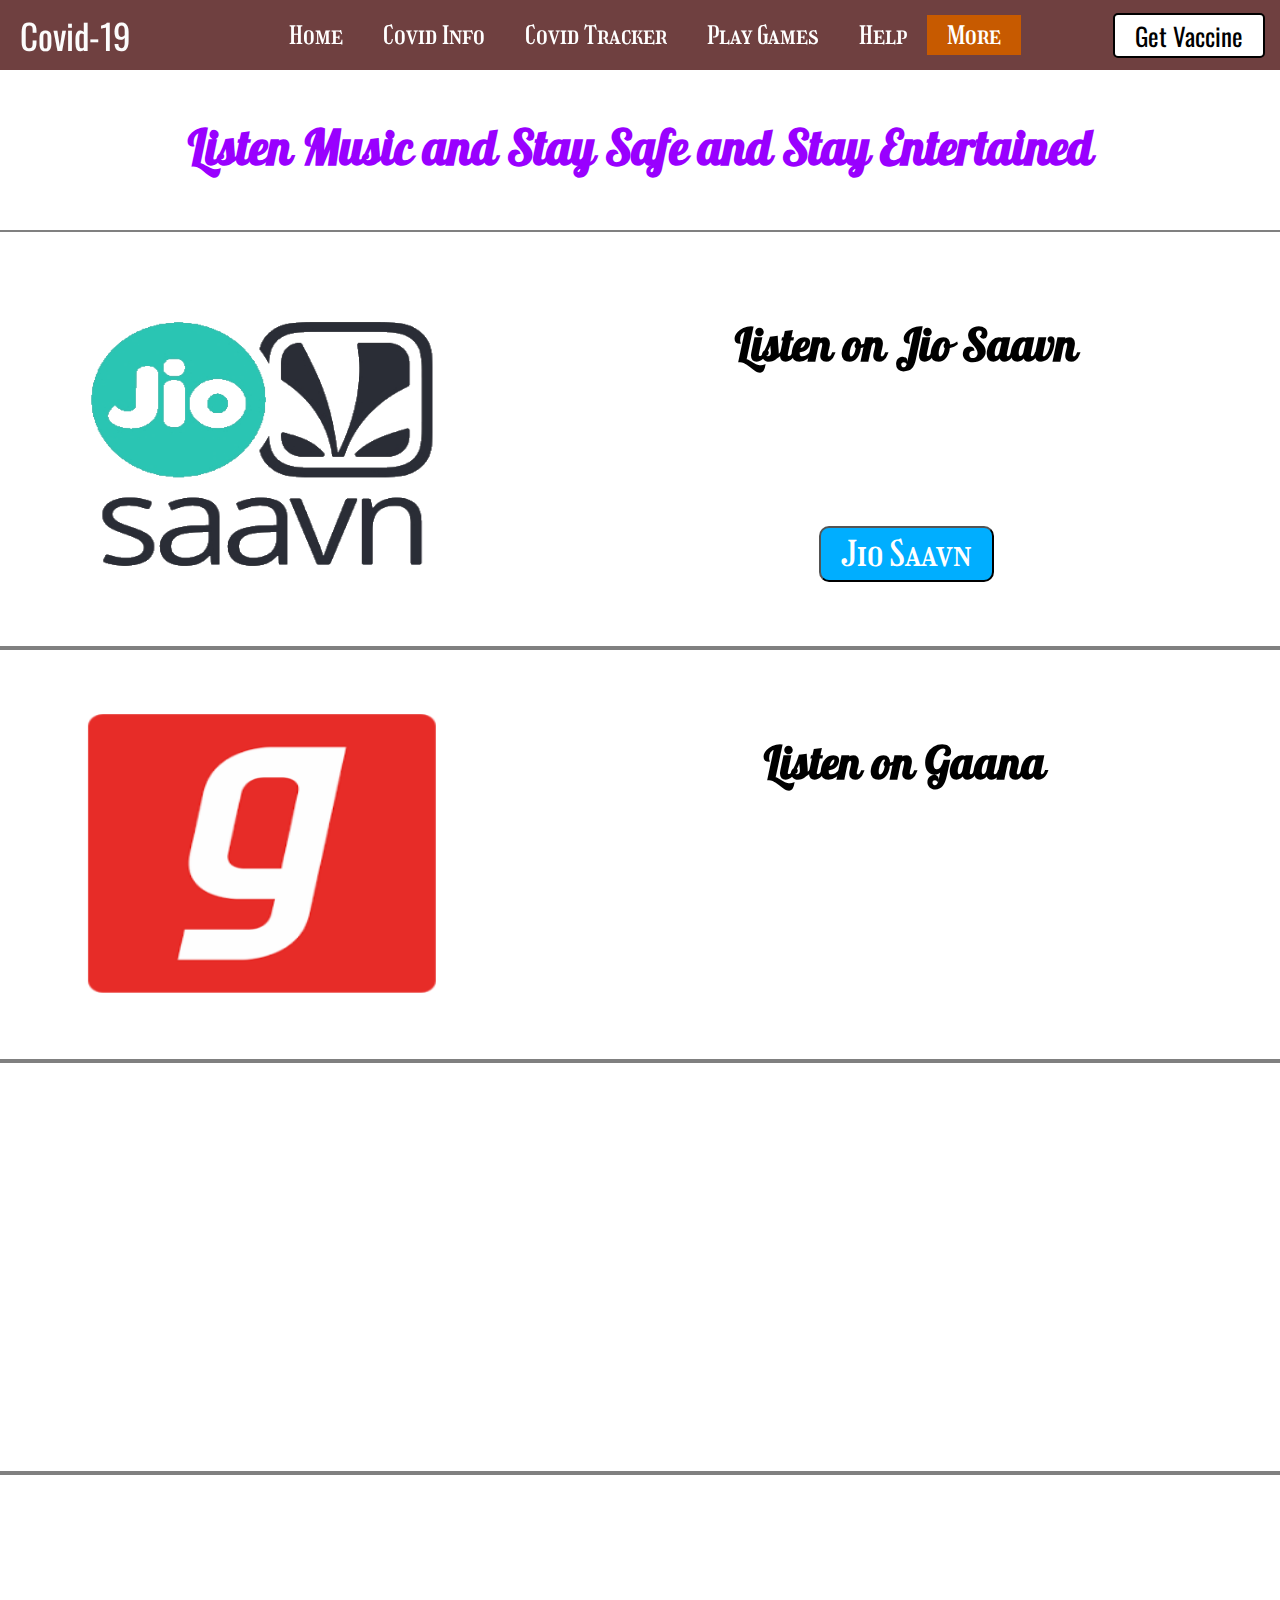
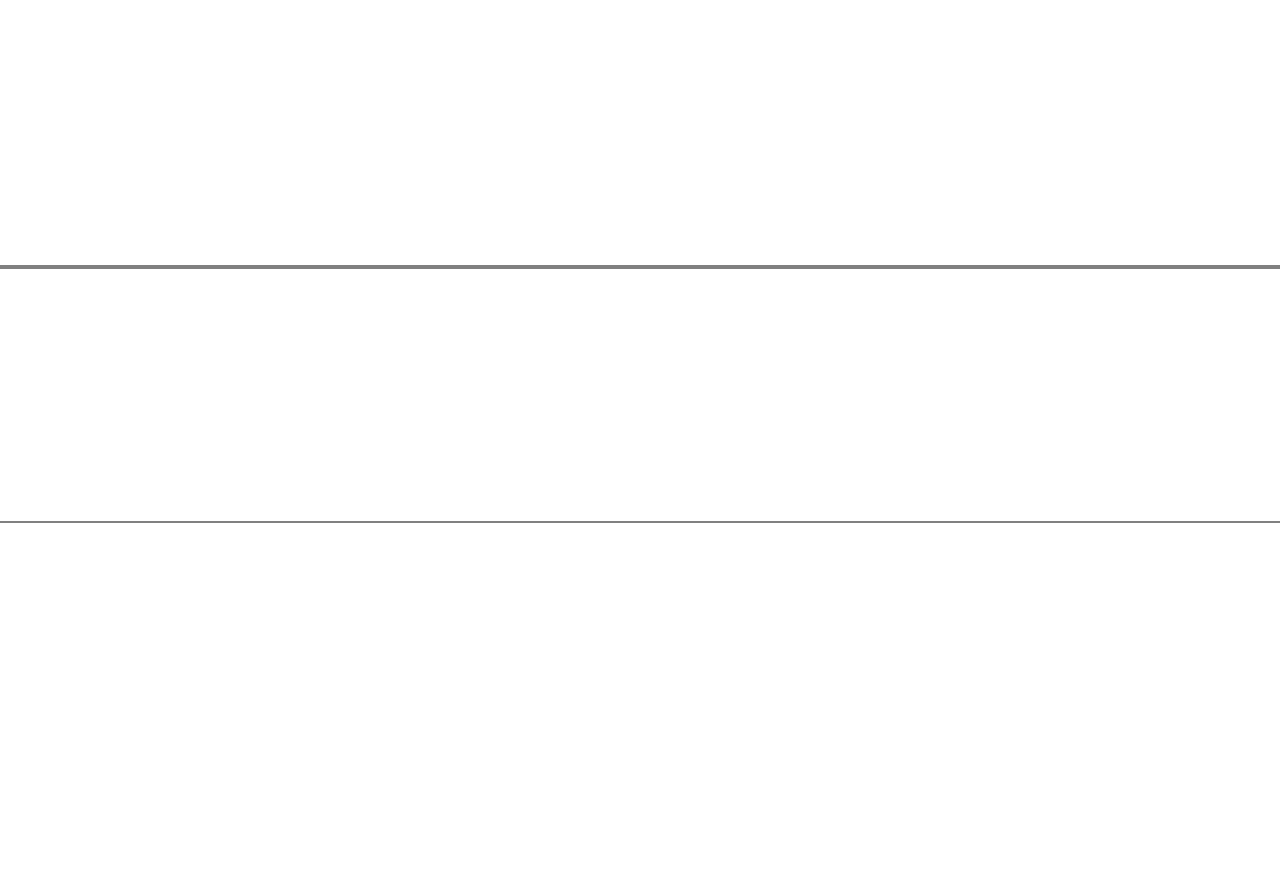
<file: listen music.html>
<!DOCTYPE html>
<html lang="en">

<head>
    <meta charset="UTF-8">
    <meta http-equiv="X-UA-Compatible" content="IE=edge">
    <meta name="viewport" content="width=device-width, initial-scale=1.0">
    <title>Listen Music</title>
    <link href="CSS/listen Music.css" rel="stylesheet">
    <link href="https://unpkg.com/aos@2.3.1/dist/aos.css" rel="stylesheet">

    <!-- navigation  -->
    <link href="CSS/navigation.css" media="screen and (min-width:1150px)" rel="stylesheet">

    <link rel="preconnect" href="https://fonts.gstatic.com">
    <link href="https://fonts.googleapis.com/css2?family=Girassol&display=swap" rel="stylesheet">
    <link href="CSS/phnavigation.css" media="screen and (max-width:1150px)" rel="stylesheet">
    <link rel="preconnect" href="https://fonts.gstatic.com">
    <link href="https://fonts.googleapis.com/css2?family=Oswald:wght@700&display=swap" rel="stylesheet">
    <!-- navigation  -->



    <link rel="preconnect" href="https://fonts.gstatic.com">
    <link href="https://fonts.googleapis.com/css2?family=Pattaya&display=swap" rel="stylesheet">
</head>

<body>
    
    <!-- header -->
    <!-- header straight -->
    <header class="header" id="header">
        <div class="logo" id="logo">
            Covid-19
        </div>
        <div class="navmenu" id="navmenu">
            <ul class="menu">
                <li class="navitem" id="home"><a href="index.html">Home</a></li>
                <li class="navitem" id="covidInfo"><a href="covid info.html">Covid Info</a></li>
                <li class="navitem" id="covidTracker"><a href="covid tracker.html">Covid Tracker</a></li>
                <li class="navitem" id="plagam"><a href="play games.html">Play Games</a></li>
                <li class="navitem" id="help"><a href="http://hckd.tk/helpln.php">Help</a></li>
                <!-- <li class="navitem" id="QA"><a href="que ans.html">Q&A</a></li> -->
                <div class="dropdown" id="more">
                    <button class="dropbtn">More
                    </button>
                    <div class="dropdown-content">
                        <a href="listen music.html" id="lismus">Listen Music</a>
                        <a href="movies and shows.html" id="movsho">Movies & shows</a>
                        <!-- <a href="play games.html" id="plagam">Play Games</a> -->
                        <a href="http://hckd.tk/" id="QA">Q&A</a>
                    </div>
                </div>
            </ul>
        </div>
        <div class="right" id="right">
            <button id="navBtn"><a href="https://www.cowin.gov.in/home" target="blank">Get Vaccine</a></button>
        </div>
    </header>
    <!-- header dropdown -->
    <div class="dNavVisible">

        <div class="dlogo" id="dlogo">
            Covid-19
        </div>
        <div class="dnmenu">
            <input class="menu-btn" type="checkbox" id="menu-btn" />
            <label class="menu-icon" for="menu-btn"><span class="navicon"></span></label>
            <header class="dheader" id="dheader">

                <div class="dnavmenu" id="dnavmenu">
                    <ul class="dmenu">
                        <li class="dnavitem" id="phome"><a href="index.html">Home</a></li>
                        <li class="dnavitem" id="pcovidInfo"><a href="covid info.html">Covid Info</a></li>
                        <li class="dnavitem" id="pcovidTracker"><a href="covid tracker.html">Covid Tracker</a></li>
                        <li class="dnavitem" id="pplagam"><a href="play games.html">Play Games</a></li>
                        <li class="dnavitem" id="phelp"><a href="http://hckd.tk/helpln.php">Help</a></li>
                        <li class="dnavitem" id="pQA"><a href="http://hckd.tk/">Q & A</a></li>
                        <li class="dnavitem" id="plismus"><a href="listen music.html">Listen Music</a></li>
                        <li class="dnavitem" id="pmovsho"><a href="movies and shows.html">Movies & Shows</a></li>
                    </ul>
                </div>
                <div class="dright" id="dright">
                    <button id="dnavBtn"><a href="https://www.cowin.gov.in/home" target="blank">Get Vaccine</a></button>
                </div>
        </div>
        </header>
    </div>

    <box class="headerbox"></box>
    <!-- header -->






    <!-- section  -->
    <div id="content">
        <h1 class="lmh0">Listen Music and Stay Safe and Stay Entertained</h1>
        <section class="lmsection" id="lmsection1">
            <h1 data-aos="fade-left" class="lmh1">Listen on Jio Saavn</h1>
            <img data-aos="fade-right" class="secimg" src="images/logo jio saavn.png">
            <button data-aos="fade-left" class="lmbtn"><a href="https://www.jiosaavn.com/" target="blank">Jio
                    Saavn</a></button>
        </section>
        <section class="lmsection" id="lmsection2">
            <h1 data-aos="fade-left" class="lmh1">Listen on Gaana</h1>
            <img data-aos="fade-right" class="secimg" src="images/logo gaana.png">
            <button data-aos="fade-left" class="lmbtn"><a href="https://gaana.com/" target="blank">Gaana</a></button>
        </section>
        <section class="lmsection" id="lmsection3">
            <h1 data-aos="fade-left" class="lmh1">Listen on Spotify</h1>
            <img data-aos="fade-right" class="secimg" src="images/logo spotify.png">
            <button data-aos="fade-left" class="lmbtn"><a href="https://open.spotify.com/"
                    target="blank">Spotify</a></button>
        </section>
        <section class="lmsection" id="lmsection4">
            <h1 data-aos="fade-left" class="lmh1">Listen on Youtube Music</h1>
            <img data-aos="fade-right" class="secimg" src="images/logo YouTubeMusic.png ">
            <button data-aos="fade-left" class="lmbtn"><a href="https://music.youtube.com/" target="blank">Youtube
                    Music</a></button>
        </section>
        <section class="lmsection" id="lmsection5">
            <h1 data-aos="fade-left" class="lmh1">Listen on Amazon Music</h1>
            <img data-aos="fade-right" class="secimg" src="images/logo Amazonmusic.png ">
            <button data-aos="fade-left" class="lmbtn"><a href="https://music.amazon.in/" target="blank">Amazon
                    Music</a></button>
        </section>
    </div>
    <!-- section  -->



<!-- footer -->
<footer data-aos="fade-up" class="footer" id="footer">
    <div id="foot">
        <div data-aos="fade-right" class="footerimg"><a href="https://www.mohfw.gov.in/" target="blank"><img
                    src="images/footer.png">
                <div class="footerimgtext">Ministry of Health <br>and Family Welfare</div>
            </a>
        </div>
        <div class="Middle">
            <li id="footlink"><a  href="https://nileshmalav.github.io/Team-LEO-DevJam-2021/index.html">Home</a></li>
            <li id="footlink"><a  href="https://nileshmalav.github.io/Team-LEO-DevJam-2021/covid%20info.html">Covid
                    Info</a></li>
            <li id="footlink"><a href="https://nileshmalav.github.io/Team-LEO-DevJam-2021/covid%20tracker.html">Covid
                    Tracker</a></li>
            <li id="footlink"><a href="http://hckd.tk/">Question Answer</a></li>
        </div>
        <div class="Middle">
            <li id="footlink"><a href="http://hckd.tk/helpln.php">Help</a></li>
            <li id="footlink"><a href="https://nileshmalav.github.io/Team-LEO-DevJam-2021/play%20games.html">Play
                    Games</a></li>
            <li id="footlink"><a href="https://nileshmalav.github.io/Team-LEO-DevJam-2021/listen%20music.html">Listen
                    Music</a></li>
            <li id="footlink"><a
                    href="https://nileshmalav.github.io/Team-LEO-DevJam-2021/movies%20and%20shows.html">Movies Shows</a>
            </li>
        </div>
    </div>
    <div class="footertext">
        <div class="fdiv">Created at @WOC Devjam 2021</div>
        <div class="fdiv">By Team LEO</div>
    </div>
</footer>
<!-- footer  -->
    <script src="https://unpkg.com/aos@2.3.1/dist/aos.js"></script>
    <script>
        AOS.init();
    </script>
</body>

</html>
</file>
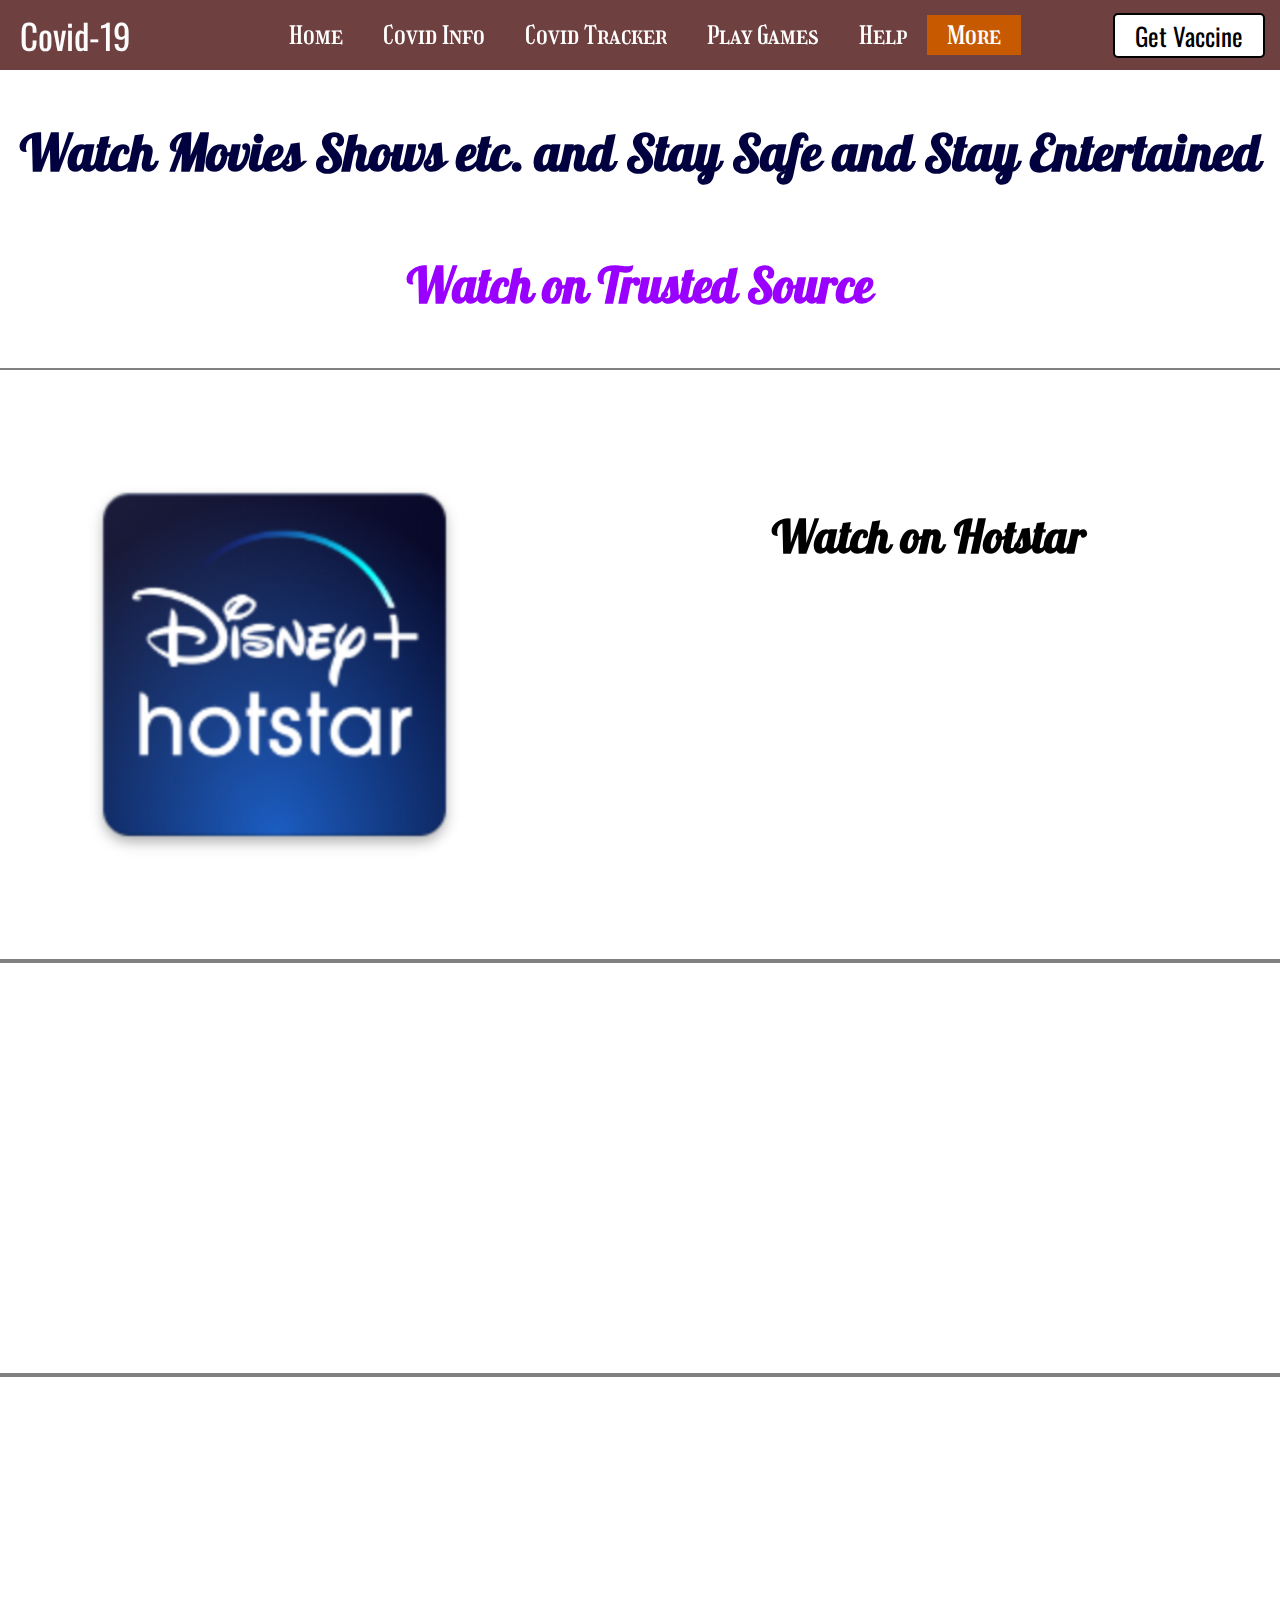
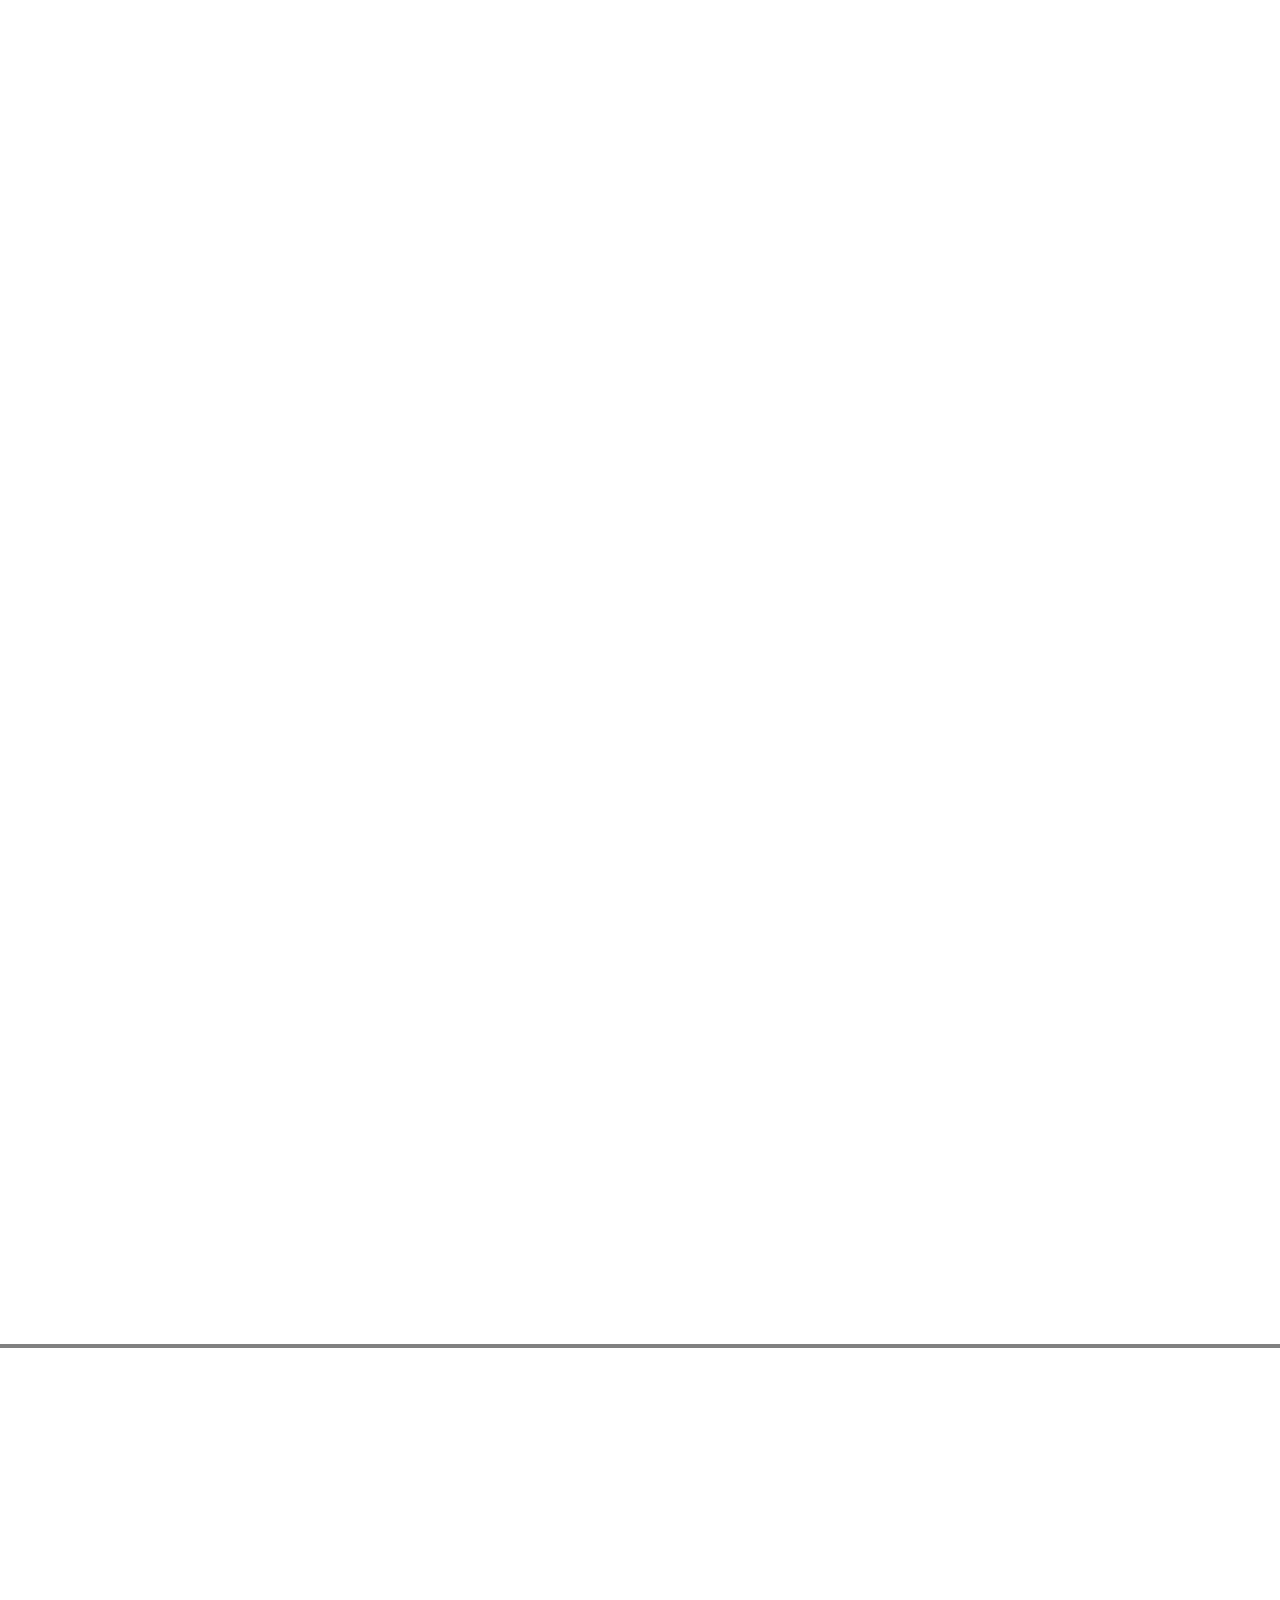
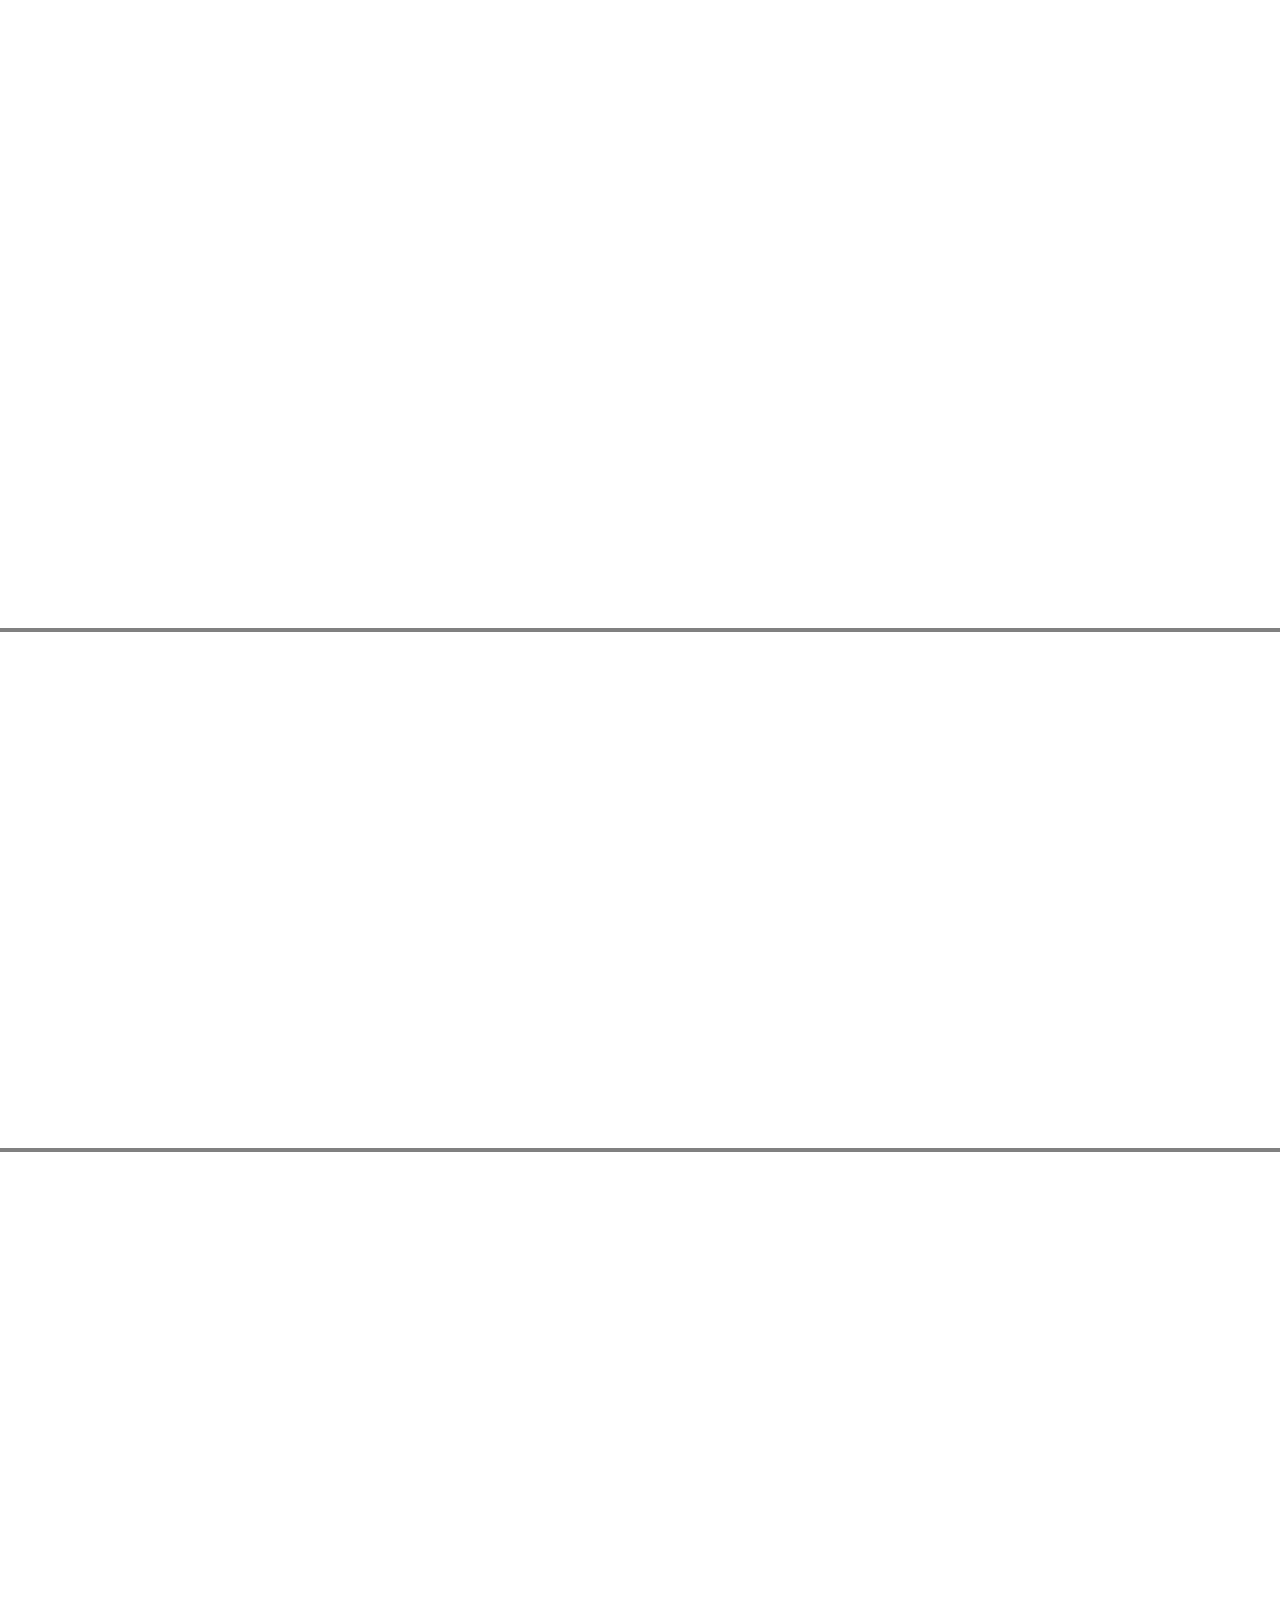
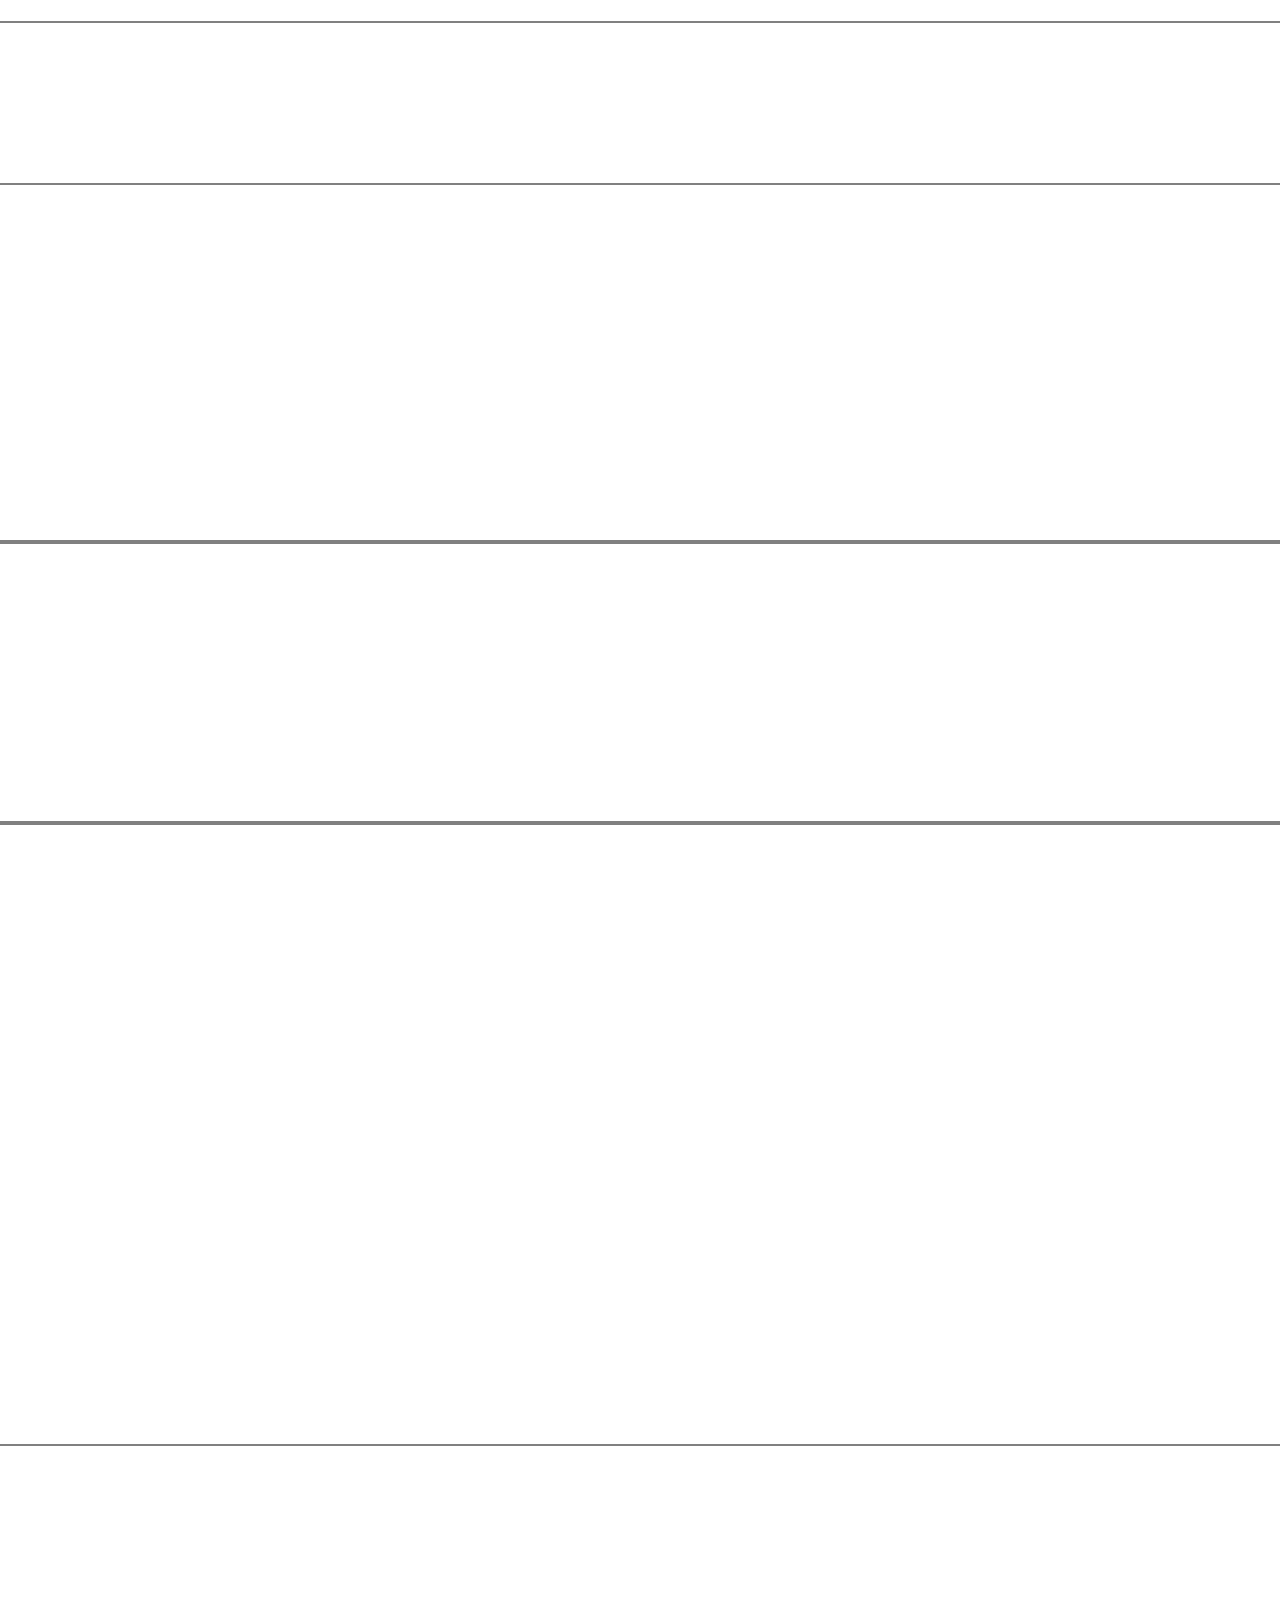
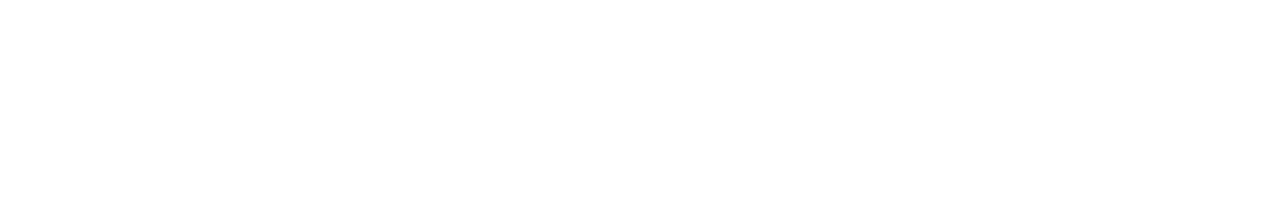
<file: movies and shows.html>
<!DOCTYPE html>
<html lang="en">

<head>
    <meta charset="UTF-8">
    <meta http-equiv="X-UA-Compatible" content="IE=edge">
    <meta name="viewport" content="width=device-width, initial-scale=1.0">
    <title>Movies and Shows</title>
    <link href="CSS/movies and shows.css" rel="stylesheet">
    <link href="https://unpkg.com/aos@2.3.1/dist/aos.css" rel="stylesheet">


    <!-- navigation  -->
    <link href="CSS/navigation.css" media="screen and (min-width:1150px)" rel="stylesheet">
    <link rel="preconnect" href="https://fonts.gstatic.com">
    <link href="https://fonts.googleapis.com/css2?family=Girassol&display=swap" rel="stylesheet">
    <link href="CSS/phnavigation.css" media="screen and (max-width:1150px)" rel="stylesheet">
    <link rel="preconnect" href="https://fonts.gstatic.com">
    <link href="https://fonts.googleapis.com/css2?family=Oswald:wght@700&display=swap" rel="stylesheet">
    <!-- navigation  -->




    <link rel="preconnect" href="https://fonts.gstatic.com">
    <link href="https://fonts.googleapis.com/css2?family=Pattaya&display=swap" rel="stylesheet">
</head>

<body>

    <!-- header -->
    <!-- header straight -->
    <header class="header" id="header">
        <div class="logo" id="logo">
            Covid-19
        </div>
        <div class="navmenu" id="navmenu">
            <ul class="menu">
                <li class="navitem" id="home"><a href="index.html">Home</a></li>
                <li class="navitem" id="covidInfo"><a href="covid info.html">Covid Info</a></li>
                <li class="navitem" id="covidTracker"><a href="covid tracker.html">Covid Tracker</a></li>
                <li class="navitem" id="plagam"><a href="play games.html">Play Games</a></li>
                <li class="navitem" id="help"><a href="http://hckd.tk/helpln.php">Help</a></li>
                <!-- <li class="navitem" id="QA"><a href="que ans.html">Q&A</a></li> -->
                <div class="dropdown" id="more">
                    <button class="dropbtn">More
                    </button>
                    <div class="dropdown-content">
                        <a href="listen music.html" id="lismus">Listen Music</a>
                        <a href="movies and shows.html" id="movsho">Movies & shows</a>
                        <!-- <a href="play games.html" id="plagam">Play Games</a> -->
                        <a href="http://hckd.tk/" id="QA">Q&A</a>
                    </div>
                </div>
            </ul>
        </div>
        <div class="right" id="right">
            <button id="navBtn"><a href="https://www.cowin.gov.in/home" target="blank">Get Vaccine</a></button>
        </div>
    </header>
    <!-- header dropdown -->
    <div class="dNavVisible">

        <div class="dlogo" id="dlogo">
            Covid-19
        </div>
        <div class="dnmenu">
            <input class="menu-btn" type="checkbox" id="menu-btn" />
            <label class="menu-icon" for="menu-btn"><span class="navicon"></span></label>
            <header class="dheader" id="dheader">

                <div class="dnavmenu" id="dnavmenu">
                    <ul class="dmenu">
                        <li class="dnavitem" id="phome"><a href="index.html">Home</a></li>
                        <li class="dnavitem" id="pcovidInfo"><a href="covid info.html">Covid Info</a></li>
                        <li class="dnavitem" id="pcovidTracker"><a href="covid tracker.html">Covid Tracker</a></li>
                        <li class="dnavitem" id="pplagam"><a href="play games.html">Play Games</a></li>
                        <li class="dnavitem" id="phelp"><a href="http://hckd.tk/helpln.php">Help</a></li>
                        <li class="dnavitem" id="pQA"><a href="http://hckd.tk/">Q & A</a></li>
                        <li class="dnavitem" id="plismus"><a href="listen music.html">Listen Music</a></li>
                        <li class="dnavitem" id="pmovsho"><a href="movies and shows.html">Movies & Shows</a></li>
                    </ul>
                </div>
                <div class="dright" id="dright">
                    <button id="dnavBtn"><a href="https://www.cowin.gov.in/home" target="blank">Get Vaccine</a></button>
                </div>
        </div>
        </header>
    </div>

    <box class="headerbox"></box>
    <!-- header -->






    <!-- section  -->
    <h1 data-aos="fade-up" class="lmh-1">Watch Movies Shows etc. and Stay Safe and Stay Entertained</h1>
    <h1 data-aos="fade-up" class="lmh0">Watch on Trusted Source</h1>
    <section class="lmsection" id="lmsection1">
        <h1 data-aos="fade-left" class="lmh1">Watch on Hotstar</h1>
        <img data-aos="fade-right" src="images/logo hotstar.png" class="secimg">
        <button data-aos="fade-left" class="lmbtn"><a href="https://www.hotstar.com/"
                target="blank">Hotstar</a></button>
    </section>
    <section class="lmsection" id="lmsection2">
        <h1 data-aos="fade-left" class="lmh1">Watch on Youtube</h1>
        <img data-aos="fade-right" src="images/logo youtube.png" class="secimg">
        <button data-aos="fade-left" class="lmbtn"><a href="https://www.youtube.com/"
                target="blank">Youtube</a></button>
    </section>
    <section class="lmsection" id="lmsection3">
        <h1 data-aos="fade-left" class="lmh1">Watch on Netflix</h1>
        <img data-aos="fade-right" src="images/logo netflix.png" class="secimg">
        <button data-aos="fade-left" class="lmbtn"><a href="https://www.netflix.com/"
                target="blank">Netflix</a></button>
    </section>
    <section class="lmsection" id="lmsection4">
        <h1 data-aos="fade-left" class="lmh1">Watch on Prime Video</h1>
        <img data-aos="fade-right" src="images/logo prime videos.png" class="secimg">
        <button data-aos="fade-left" class="lmbtn"><a href="https://www.primevideo.com/" target="blank">Prime
                Video</a></button>
    </section>
    <section class="lmsection" id="lmsection5">
        <h1 data-aos="fade-left" class="lmh1">Watch on Voot</h1>
        <img data-aos="fade-right" src="images/logo voot.png" class="secimg">
        <button data-aos="fade-left" class="lmbtn"><a href="https://www.voot.com/" target="blank">Voot</a></button>
    </section>
    <section class="lmsection" id="lmsection6">
        <h1 data-aos="fade-left" class="lmh1">Watch on SonyLiv</h1>
        <img data-aos="fade-right" src="images/logo sonyLiv.png" class="secimg">
        <button data-aos="fade-left" class="lmbtn"><a href="https://www.sonyliv.com/"
                target="blank">SonyLiv</a></button>
    </section>




    <h1 data-aos="fade-up" class="lmh0">Watch on Pirated Source</h1>
    <section class="lmsection" id="lmsection7">
        <h1 data-aos="fade-left" class="lmh1">Watch on FMOVIES</h1>
        <img data-aos="fade-right" src="images/logo fmovies.png">
        <button data-aos="fade-left" class="lmbtn"><a href="https://fmovies.wtf/home"
                target="blank">FMOVIES</a></button>
    </section>
    <section class="lmsection" id="lmsection8">
        <h1 data-aos="fade-left" class="lmh1">Watch on MoviesVerse</h1>
        <img data-aos="fade-right" src="images/logo moviesVerse.png">
        <button data-aos="fade-left" class="lmbtn"><a href="https://moviesverse.org.in/"
                target="blank">MoviesVerse</a></button>
    </section>
    <section class="lmsection" id="lmsection9">
        <h1 data-aos="fade-left" class="lmh1">Watch on Google Drive</h1>
        <img data-aos="fade-right" src="images/logo drive movies.jpg">
        <button data-aos="fade-left" class="lmbtn"><a
                href="https://drive.google.com/drive/folders/1IhDdMhLrbMwsrp9jhumNw4U3Tkd8QfAF" target="blank">Drive
                Link</a></button>
    </section>
    <!-- section  -->
    
<!-- footer -->
<footer data-aos="fade-up" class="footer" id="footer">
    <div id="foot">
        <div data-aos="fade-right" class="footerimg"><a href="https://www.mohfw.gov.in/" target="blank"><img
                    src="images/footer.png">
                <div class="footerimgtext">Ministry of Health <br>and Family Welfare</div>
            </a>
        </div>
        <div class="Middle">
            <li id="footlink"><a  href="https://nileshmalav.github.io/Team-LEO-DevJam-2021/index.html">Home</a></li>
            <li id="footlink"><a  href="https://nileshmalav.github.io/Team-LEO-DevJam-2021/covid%20info.html">Covid
                    Info</a></li>
            <li id="footlink"><a href="https://nileshmalav.github.io/Team-LEO-DevJam-2021/covid%20tracker.html">Covid
                    Tracker</a></li>
            <li id="footlink"><a href="http://hckd.tk/">Question Answer</a></li>
        </div>
        <div class="Middle">
            <li id="footlink"><a href="http://hckd.tk/helpln.php">Help</a></li>
            <li id="footlink"><a href="https://nileshmalav.github.io/Team-LEO-DevJam-2021/play%20games.html">Play
                    Games</a></li>
            <li id="footlink"><a href="https://nileshmalav.github.io/Team-LEO-DevJam-2021/listen%20music.html">Listen
                    Music</a></li>
            <li id="footlink"><a
                    href="https://nileshmalav.github.io/Team-LEO-DevJam-2021/movies%20and%20shows.html">Movies Shows</a>
            </li>
        </div>
    </div>
    <div class="footertext">
        <div class="fdiv">Created at @WOC Devjam 2021</div>
        <div class="fdiv">By Team LEO</div>
    </div>
</footer>
<!-- footer  -->
    <script src="https://unpkg.com/aos@2.3.1/dist/aos.js"></script>
    <script>
        AOS.init();
    </script>
</body>

</html>
</file>
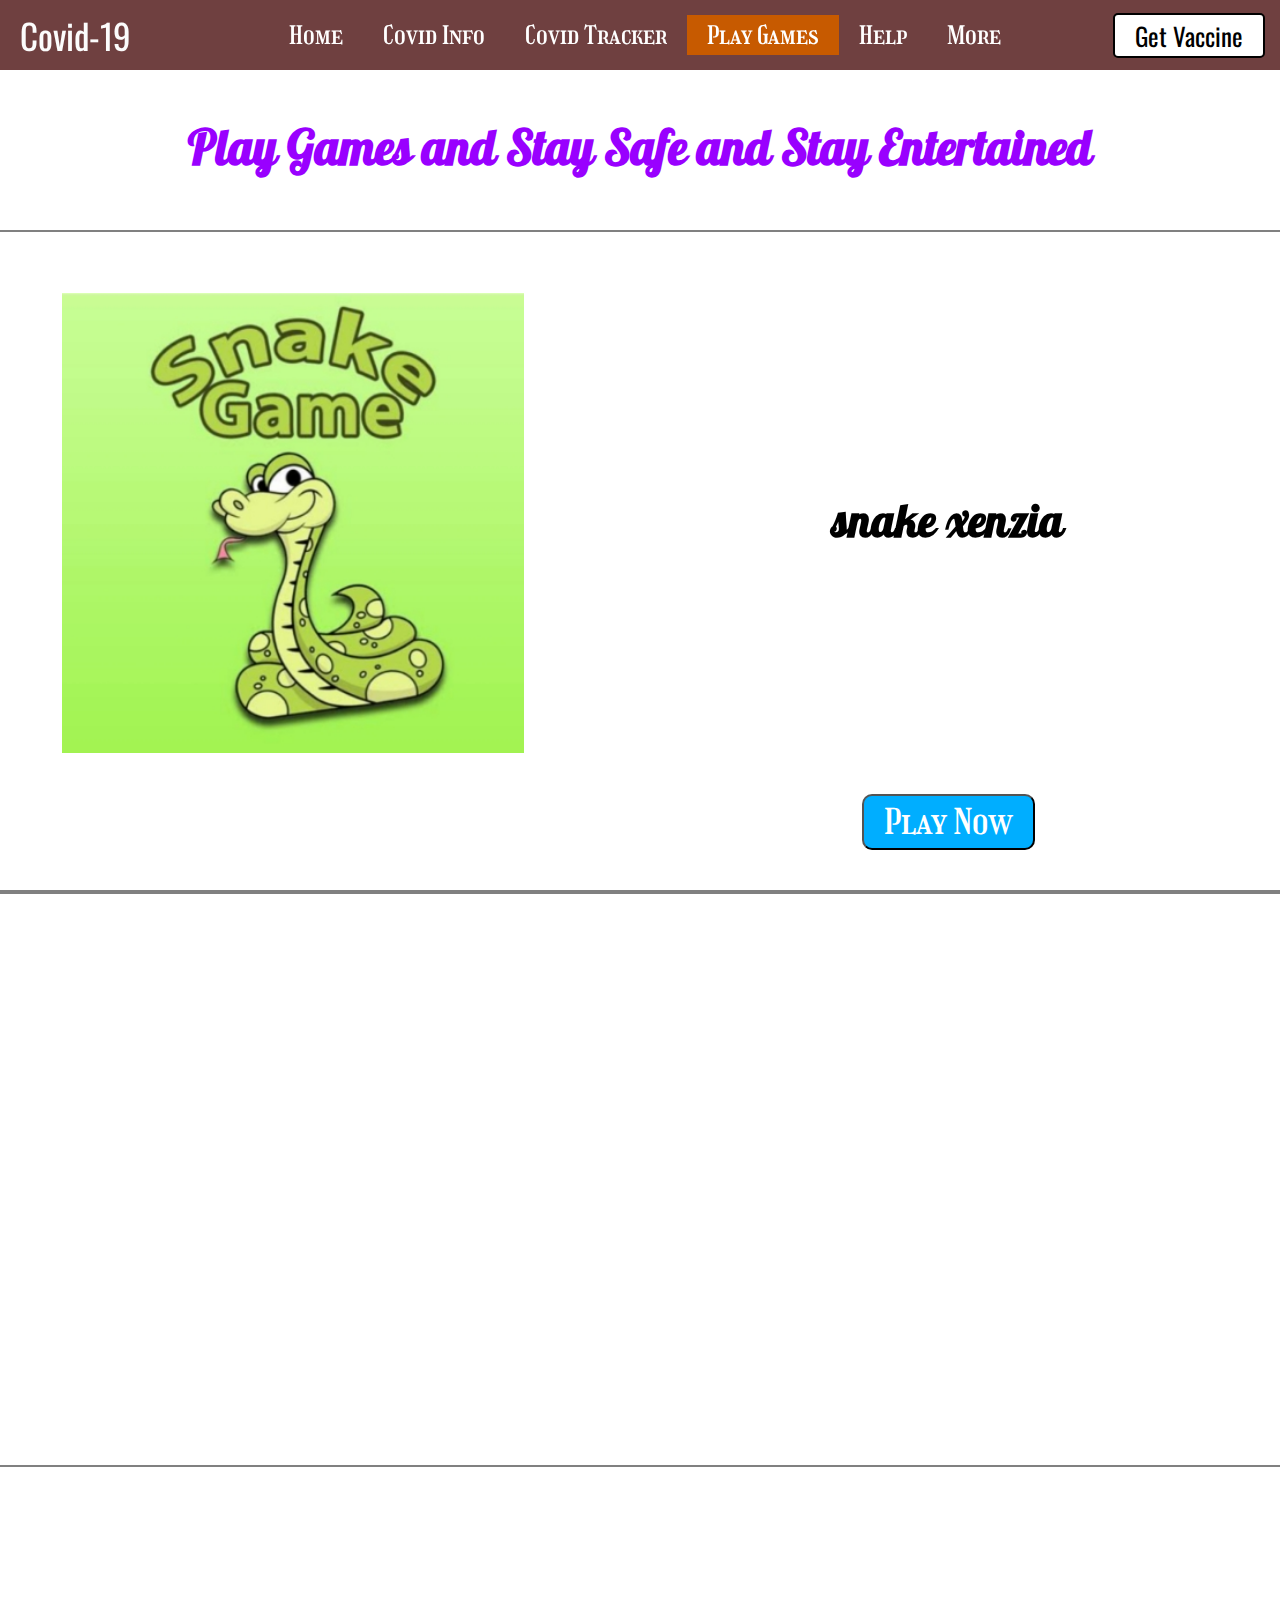
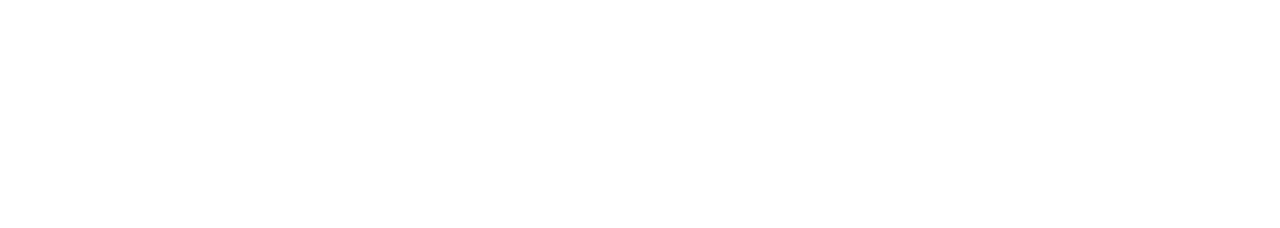
<file: play games.html>
<!DOCTYPE html>
<html lang="en">

<head>
    <meta charset="UTF-8">
    <meta http-equiv="X-UA-Compatible" content="IE=edge">
    <meta name="viewport" content="width=device-width, initial-scale=1.0">
    <title>Play Games</title>
    <link href="CSS/play games.css" rel="stylesheet">
    <link href="https://unpkg.com/aos@2.3.1/dist/aos.css" rel="stylesheet">


    <!-- navigation  -->
    <link href="CSS/navigation.css" media="screen and (min-width:1150px)" rel="stylesheet">
    <link rel="preconnect" href="https://fonts.gstatic.com">
    <link href="https://fonts.googleapis.com/css2?family=Girassol&display=swap" rel="stylesheet">
    <link href="CSS/phnavigation.css" media="screen and (max-width:1150px)" rel="stylesheet">
    <link rel="preconnect" href="https://fonts.gstatic.com">
    <link href="https://fonts.googleapis.com/css2?family=Oswald:wght@700&display=swap" rel="stylesheet">
    <!-- navigation  -->



    <link rel="preconnect" href="https://fonts.gstatic.com">
    <link href="https://fonts.googleapis.com/css2?family=Pattaya&display=swap" rel="stylesheet">
</head>

<body>

    <!-- header -->
    <!-- header straight -->
    <header class="header" id="header">
        <div class="logo" id="logo">
            Covid-19
        </div>
        <div class="navmenu" id="navmenu">
            <ul class="menu">
                <li class="navitem" id="home"><a href="index.html">Home</a></li>
                <li class="navitem" id="covidInfo"><a href="covid info.html">Covid Info</a></li>
                <li class="navitem" id="covidTracker"><a href="covid tracker.html">Covid Tracker</a></li>
                <li class="navitem" id="plagam"><a href="play games.html">Play Games</a></li>
                <li class="navitem" id="help"><a href="http://hckd.tk/helpln.php">Help</a></li>
                <!-- <li class="navitem" id="QA"><a href="que ans.html">Q&A</a></li> -->
                <div class="dropdown" id="more">
                    <button class="dropbtn">More
                    </button>
                    <div class="dropdown-content">
                        <a href="listen music.html" id="lismus">Listen Music</a>
                        <a href="movies and shows.html" id="movsho">Movies & shows</a>
                        <!-- <a href="play games.html" id="plagam">Play Games</a> -->
                        <a href="http://hckd.tk/" id="QA">Q&A</a>
                    </div>
                </div>
            </ul>
        </div>
        <div class="right" id="right">
            <button id="navBtn"><a href="https://www.cowin.gov.in/home" target="blank">Get Vaccine</a></button>
        </div>
    </header>
    <!-- header dropdown -->
    <div class="dNavVisible">

        <div class="dlogo" id="dlogo">
            Covid-19
        </div>
        <div class="dnmenu">
            <input class="menu-btn" type="checkbox" id="menu-btn" />
            <label class="menu-icon" for="menu-btn"><span class="navicon"></span></label>
            <header class="dheader" id="dheader">

                <div class="dnavmenu" id="dnavmenu">
                    <ul class="dmenu">
                        <li class="dnavitem" id="phome"><a href="index.html">Home</a></li>
                        <li class="dnavitem" id="pcovidInfo"><a href="covid info.html">Covid Info</a></li>
                        <li class="dnavitem" id="pcovidTracker"><a href="covid tracker.html">Covid Tracker</a></li>
                        <li class="dnavitem" id="pplagam"><a href="play games.html">Play Games</a></li>
                        <li class="dnavitem" id="phelp"><a href="http://hckd.tk/helpln.php">Help</a></li>
                        <li class="dnavitem" id="pQA"><a href="http://hckd.tk/">Q & A</a></li>
                        <li class="dnavitem" id="plismus"><a href="listen music.html">Listen Music</a></li>
                        <li class="dnavitem" id="pmovsho"><a href="movies and shows.html">Movies & Shows</a></li>
                    </ul>
                </div>
                <div class="dright" id="dright">
                    <button id="dnavBtn"><a href="https://www.cowin.gov.in/home" target="blank">Get Vaccine</a></button>
                </div>
        </div>
        </header>
    </div>

    <box class="headerbox"></box>
    <!-- header -->






    <!-- section  -->

    <h1 class="lmh0">Play Games and Stay Safe and Stay Entertained</h1>
    <section class="lmsection" id="lmsection1">
        <h1 data-aos="fade-left" class="lmh1">snake xenzia</h1>
        <img data-aos="fade-right" src="images/game1.jpg ">
        <button data-aos="fade-left" class="lmbtn"><a href="game/index.html" target="blank">Play Now</a></button>
    </section>
    <section class="lmsection" id="lmsection2">
        <h1 data-aos="fade-left" class="lmh1">Tic Tac Toe</h1>
        <img data-aos="fade-right" src="images/game2.jpeg">
        <button data-aos="fade-left" class="lmbtn"><a href="game/tto.html" target="blank">Play Now</a></button>
    </section>

    <!-- section  -->


<!-- footer -->
<footer data-aos="fade-up" class="footer" id="footer">
    <div id="foot">
        <div data-aos="fade-right" class="footerimg"><a href="https://www.mohfw.gov.in/" target="blank"><img
                    src="images/footer.png">
                <div class="footerimgtext">Ministry of Health <br>and Family Welfare</div>
            </a>
        </div>
        <div class="Middle">
            <li id="footlink"><a  href="https://nileshmalav.github.io/Team-LEO-DevJam-2021/index.html">Home</a></li>
            <li id="footlink"><a  href="https://nileshmalav.github.io/Team-LEO-DevJam-2021/covid%20info.html">Covid
                    Info</a></li>
            <li id="footlink"><a href="https://nileshmalav.github.io/Team-LEO-DevJam-2021/covid%20tracker.html">Covid
                    Tracker</a></li>
            <li id="footlink"><a href="http://hckd.tk/">Question Answer</a></li>
        </div>
        <div class="Middle">
            <li id="footlink"><a href="http://hckd.tk/helpln.php">Help</a></li>
            <li id="footlink"><a href="https://nileshmalav.github.io/Team-LEO-DevJam-2021/play%20games.html">Play
                    Games</a></li>
            <li id="footlink"><a href="https://nileshmalav.github.io/Team-LEO-DevJam-2021/listen%20music.html">Listen
                    Music</a></li>
            <li id="footlink"><a
                    href="https://nileshmalav.github.io/Team-LEO-DevJam-2021/movies%20and%20shows.html">Movies Shows</a>
            </li>
        </div>
    </div>
    <div class="footertext">
        <div class="fdiv">Created at @WOC Devjam 2021</div>
        <div class="fdiv">By Team LEO</div>
    </div>
</footer>
<!-- footer  -->
    <script src="https://unpkg.com/aos@2.3.1/dist/aos.js"></script>
    <script>
        AOS.init();
    </script>
</body>

</html>
</file>
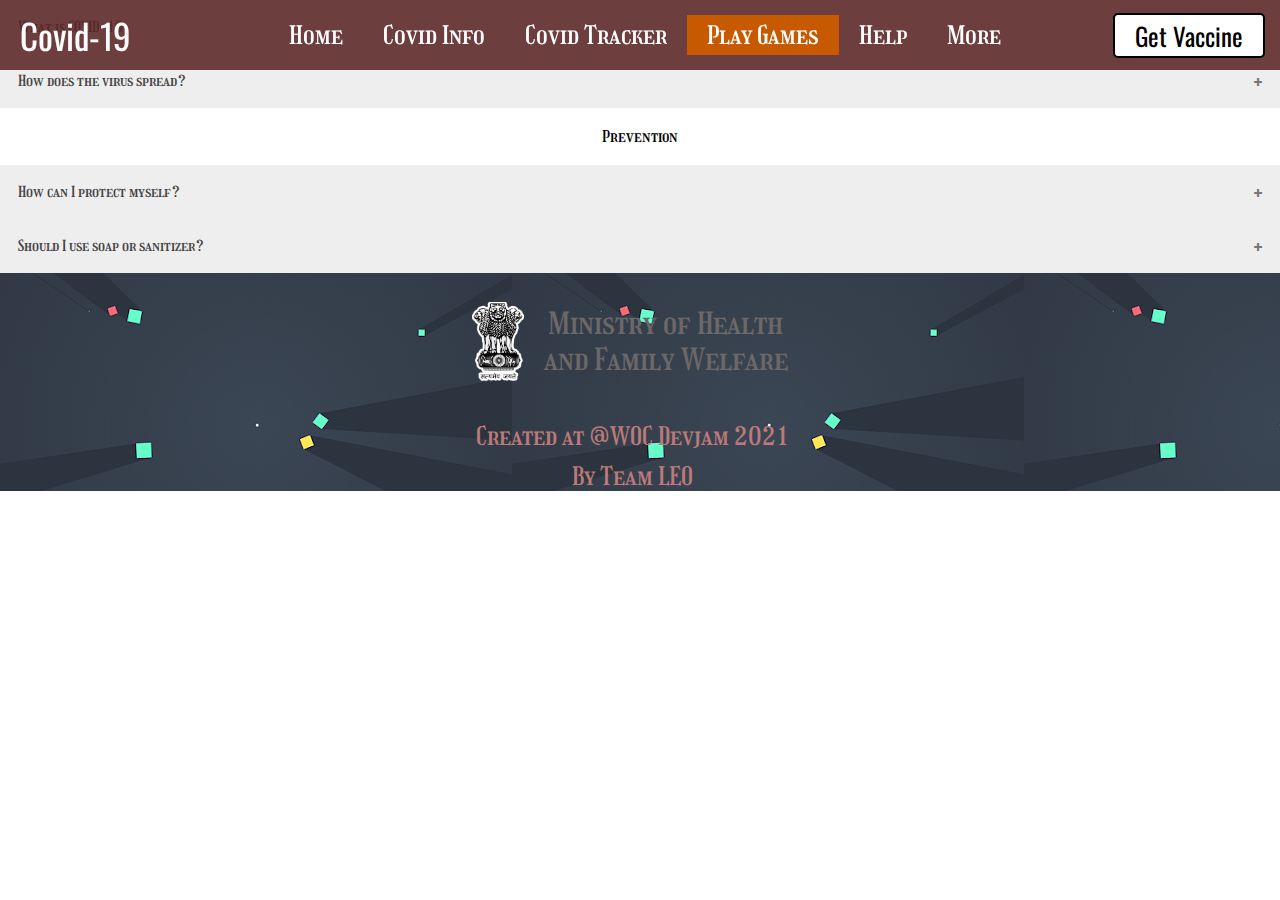
<file: qna.html>
<!DOCTYPE html>
<html lang="en">

<head>
    <meta charset="UTF-8">
    <meta http-equiv="X-UA-Compatible" content="IE=edge">
    <meta name="viewport" content="width=device-width, initial-scale=1.0">
    <title>Q&A</title>
    <link href="CSS/play games.css" rel="stylesheet">
    <link href="CSS/qna.css" rel="stylesheet">
    

    <!-- navigation  -->
    <link href="CSS/navigation.css" media="screen and (min-width:1150px)" rel="stylesheet">
    <link rel="preconnect" href="https://fonts.gstatic.com">
    <link href="https://fonts.googleapis.com/css2?family=Girassol&display=swap" rel="stylesheet">
    <link href="CSS/phnavigation.css" media="screen and (max-width:1150px)" rel="stylesheet">
    <link rel="preconnect" href="https://fonts.gstatic.com">
    <link href="https://fonts.googleapis.com/css2?family=Oswald:wght@700&display=swap" rel="stylesheet">
    <!-- navigation  -->



    <link rel="preconnect" href="https://fonts.gstatic.com">
    <link href="https://fonts.googleapis.com/css2?family=Pattaya&display=swap" rel="stylesheet">
</head>

<body>
    <!-- header -->
    <!-- header straight -->
    <header class="header" id="header">
        <div class="logo" id="logo">
            Covid-19
        </div>
        <div class="navmenu" id="navmenu">
            <ul class="menu">
                <li class="navitem" id="home"><a href="index.html">Home</a></li>
                <li class="navitem" id="covidInfo"><a href="covid info.html">Covid Info</a></li>
                <li class="navitem" id="covidTracker"><a href="covid tracker.html">Covid Tracker</a></li>
                <li class="navitem" id="plagam"><a href="play games.html">Play Games</a></li>
                <li class="navitem" id="help"><a href="que ans.html">Help</a></li>
                <!-- <li class="navitem" id="QA"><a href="que ans.html">Q&A</a></li> -->
                <div class="dropdown" id="more">
                    <button class="dropbtn">More
                        <i class="fa fa-caret-down"></i>
                    </button>
                    <div class="dropdown-content">
                        <a href="listen music.html" id="lismus">Listen Music</a>
                        <a href="movies and shows.html" id="movsho">Movies & shows</a>
                        <!-- <a href="play games.html" id="plagam">Play Games</a> -->
                        <a href="que ans.html" id="QA">Q&A</a>
                    </div>
                </div>
            </ul>
        </div>
        <div class="right" id="right">
            <button id="navBtn"><a href="https://www.cowin.gov.in/home" target="blank">Get Vaccine</a></button>
        </div>
    </header>
    <!-- header dropdown -->
    <div class="dNavVisible">

        <div class="dlogo" id="dlogo">
            Covid-19
        </div>
        <div class="dnmenu">
            <input class="menu-btn" type="checkbox" id="menu-btn" />
            <label class="menu-icon" for="menu-btn"><span class="navicon"></span></label>
            <header class="dheader" id="dheader">

                <div class="dnavmenu" id="dnavmenu">
                    <ul class="dmenu">
                        <li class="dnavitem" id="phome"><a href="index.html">Home</a></li>
                        <li class="dnavitem" id="pdcovidInfo"><a href="covid info.html">Covid Info</a></li>
                        <li class="dnavitem" id="pdcovidTracker"><a href="covid tracker.html">Covid Tracker</a></li>
                        <li class="dnavitem" id="pplagam"><a href="play games.html">Play Games</a></li>
                        <li class="dnavitem" id="pdhelp"><a href="help.html">Help</a></li>
                        <li class="dnavitem" id="pdQA"><a href="que ans.html">Q & A</a></li>
                        <li class="dnavitem" id="plismus"><a href="listen music.html">Listen Music</a></li>
                        <li class="dnavitem" id="pmovsho"><a href="movies and shows.html">Movies & Shows</a></li>
                    </ul>
                </div>
                <div class="dright" id="dright">
                    <button id="dnavBtn"><a href="https://www.cowin.gov.in/home" target="blank">Get Vaccine</a></button>
                </div>
        </div>
        </header>
    </div>
    <!-- header -->

<!--content-->







<section class="section" id="section1"></section>
    <button class="accordion">What is COVID-19</button>
    <div class="panel">
      <p>COVID-19 is a new disease, caused by a novel (or new) coronavirus that has not previously been seen in humans. Because it is a new virus, scientists are learning more each day. Although most people who have COVID-19 have mild symptoms, COVID-19 can also cause severe illness and even death. Some groups, including older adults and people who have certain underlying medical conditions, are at increased risk of severe illness.</p>
    </div>

    <button class="accordion">How does the virus spread?</button>
    <div class="panel">
      <p><p>COVID-19 is thought to spread mainly through close contact from person to person, including between people who are physically near each other (within about 6 feet). People who are infected but do not show symptoms can also spread the virus to others. </p>
    </div>
<br>Prevention<br><br>
    <button class="accordion">How can I protect myself?</button>
    <div class="panel">
    <p>
        <ul>
            <li>Wear a mask that covers your nose and mouth to help protect yourself and others.</li><br>
            <li>Stay 6 feet apart from others who don’t live with you.</li><br>
            <li><a href="https://www.cowin.gov.in/home" target="_blank">Get a COVID-19 vaccine</a> when it is available to you.</li><br>
            <li>Avoid crowds and poorly ventilated indoor spaces.</li><br>
            <li>Wash your hands often with soap and water. Use hand sanitizer if soap and water aren’t available.</li><br>
        </ul>
    </p>
    </div>
    <button class="accordion">Should I use soap or sanitizer?</button>
    <div class="panel">
    <p>Handwashing is one of the best ways to protect yourself and your family from getting sick. Wash your hands often with soap and water for at least 20 seconds, especially after blowing your nose, coughing, or sneezing; going to the bathroom; and before eating or preparing food. If soap and water are not readily available, use an alcohol-based hand sanitizer with at least 60% alcohol.</p>
    </div>
</section>






<!--/content-->
<script src="javascript/qna.js"></script>
<!-- footer  -->
<footer class="footer" id="footer">
    <div class="footerimg"><a href="https://www.mohfw.gov.in/"><img src="images/footer.png">
        <div class="footerimgtext">Ministry of Health <br>and Family Welfare</div></a>
    </div>
    <div class="footertext">
        <div class="fdiv">Created at @WOC Devjam 2021</div>
        <div class="fdiv">By Team LEO</div>
    </div>
</footer>
<!-- footer  -->
</body>

</html>
</file>
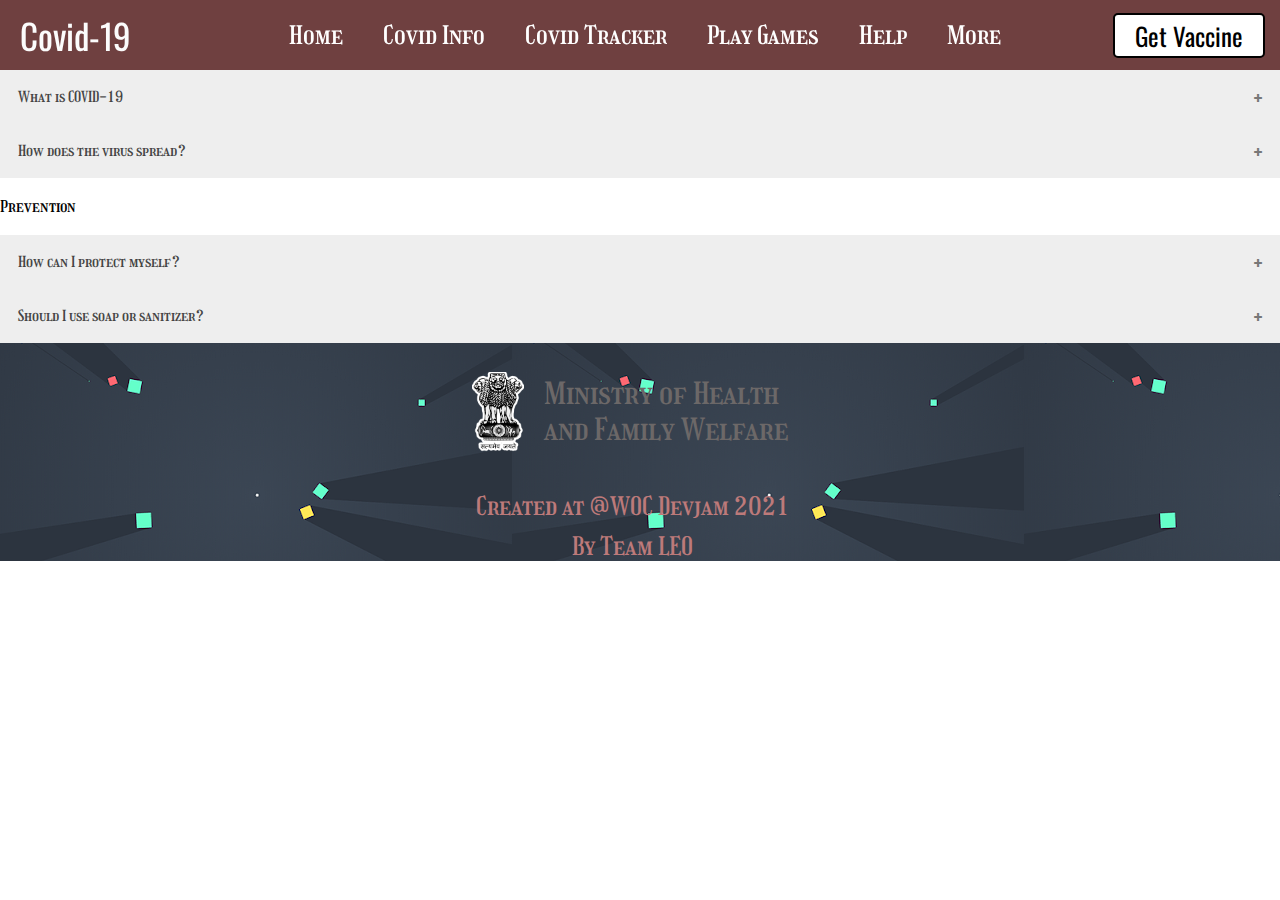
<file: que ans.html>
<!DOCTYPE html>
<html lang="en">

<head>
    <meta charset="UTF-8">
    <meta http-equiv="X-UA-Compatible" content="IE=edge">
    <meta name="viewport" content="width=device-width, initial-scale=1.0">
    <title>Q&A</title>
    <link href="CSS/qna.css" rel="stylesheet">


    <!-- navigation  -->
    <link href="CSS/navigation.css" media="screen and (min-width:1150px)" rel="stylesheet">
    <link rel="preconnect" href="https://fonts.gstatic.com">
    <link href="https://fonts.googleapis.com/css2?family=Girassol&display=swap" rel="stylesheet">
    <link href="CSS/phnavigation.css" media="screen and (max-width:1150px)" rel="stylesheet">
    <link rel="preconnect" href="https://fonts.gstatic.com">
    <link href="https://fonts.googleapis.com/css2?family=Oswald:wght@700&display=swap" rel="stylesheet">
    <!-- navigation  -->



    <link rel="preconnect" href="https://fonts.gstatic.com">
    <link href="https://fonts.googleapis.com/css2?family=Pattaya&display=swap" rel="stylesheet">
</head>

<body>
    <!-- header -->
    <!-- header straight -->
    <header class="header" id="header">
        <div class="logo" id="logo">
            Covid-19
        </div>
        <div class="navmenu" id="navmenu">
            <ul class="menu">
                <li class="navitem" id="home"><a href="index.html">Home</a></li>
                <li class="navitem" id="covidInfo"><a href="covid info.html">Covid Info</a></li>
                <li class="navitem" id="covidTracker"><a href="https://www.worldometers.info/coronavirus/"
                        target="blank">Covid Tracker</a></li>
                <li class="navitem" id="plagam"><a href="play games.html">Play Games</a></li>
                <li class="navitem" id="help"><a href="help.html">Help</a></li>
                <!-- <li class="navitem" id="QA"><a href="que ans.html">Q&A</a></li> -->
                <div class="dropdown" id="more">
                    <button class="dropbtn">More
                    </button>
                    <div class="dropdown-content">
                        <a href="listen music.html" id="lismus">Listen Music</a>
                        <a href="movies and shows.html" id="movsho">Movies & shows</a>
                        <!-- <a href="play games.html" id="plagam">Play Games</a> -->
                        <a href="que ans.html" id="QA">Q&A</a>
                    </div>
                </div>
            </ul>
        </div>
        <div class="right" id="right">
            <button id="navBtn"><a href="https://www.cowin.gov.in/home" target="blank">Get Vaccine</a></button>
        </div>
    </header>
    <!-- header dropdown -->
    <div class="dNavVisible">

        <div class="dlogo" id="dlogo">
            Covid-19
        </div>
        <div class="dnmenu">
            <input class="menu-btn" type="checkbox" id="menu-btn" />
            <label class="menu-icon" for="menu-btn"><span class="navicon"></span></label>
            <header class="dheader" id="dheader">

                <div class="dnavmenu" id="dnavmenu">
                    <ul class="dmenu">
                        <li class="dnavitem" id="phome"><a href="index.html">Home</a></li>
                        <li class="dnavitem" id="pcovidInfo"><a href="covid info.html">Covid Info</a></li>
                        <li class="dnavitem" id="pcovidTracker"><a href="https://www.worldometers.info/coronavirus/"
                                target="blank">Covid Tracker</a></li>
                        <li class="dnavitem" id="pplagam"><a href="play games.html">Play Games</a></li>
                        <li class="dnavitem" id="phelp"><a href="help.html">Help</a></li>
                        <li class="dnavitem" id="pQA"><a href="que ans.html">Q & A</a></li>
                        <li class="dnavitem" id="plismus"><a href="listen music.html">Listen Music</a></li>
                        <li class="dnavitem" id="pmovsho"><a href="movies and shows.html">Movies & Shows</a></li>
                    </ul>
                </div>
                <div class="dright" id="dright">
                    <button id="dnavBtn"><a href="https://www.cowin.gov.in/home" target="blank">Get Vaccine</a></button>
                </div>
        </div>
        </header>
    </div>

    <box class="headerbox"></box>
    <!-- header -->




    <!--content-->







    <section class="section" id="section1"></section>
    <button class="accordion">What is COVID-19</button>
    <div class="panel">
        <p>COVID-19 is a new disease, caused by a novel (or new) coronavirus that has not previously been seen in
            humans. Because it is a new virus, scientists are learning more each day. Although most people who have
            COVID-19 have mild symptoms, COVID-19 can also cause severe illness and even death. Some groups, including
            older adults and people who have certain underlying medical conditions, are at increased risk of severe
            illness.</p>
    </div>

    <button class="accordion">How does the virus spread?</button>
    <div class="panel">
        <p>
            <p>COVID-19 is thought to spread mainly through close contact from person to person, including between
                people who are physically near each other (within about 6 feet). People who are infected but do not show
                symptoms can also spread the virus to others. </p>
    </div>
    <br>Prevention<br><br>
    <button class="accordion">How can I protect myself?</button>
    <div class="panel">
        <p>
            <ul>
                <li>Wear a mask that covers your nose and mouth to help protect yourself and others.</li><br>
                <li>Stay 6 feet apart from others who don’t live with you.</li><br>
                <li><a href="https://www.cowin.gov.in/home" target="_blank">Get a COVID-19 vaccine</a> when it is
                    available to you.</li><br>
                <li>Avoid crowds and poorly ventilated indoor spaces.</li><br>
                <li>Wash your hands often with soap and water. Use hand sanitizer if soap and water aren’t available.
                </li><br>
            </ul>
        </p>
    </div>
    <button class="accordion">Should I use soap or sanitizer?</button>
    <div class="panel">
        <p>Handwashing is one of the best ways to protect yourself and your family from getting sick. Wash your hands
            often with soap and water for at least 20 seconds, especially after blowing your nose, coughing, or
            sneezing; going to the bathroom; and before eating or preparing food. If soap and water are not readily
            available, use an alcohol-based hand sanitizer with at least 60% alcohol.</p>
    </div>
    </section>






    <!-- footer  -->
    <footer data-aos="fade-up" class="footer" id="footer">
        <div class="footerimg"><a href="https://www.mohfw.gov.in/" target="blank"><img src="images/footer.png">
                <div class="footerimgtext">Ministry of Health <br>and Family Welfare</div>
            </a>
        </div>
        <div class="footertext">
            <div class="fdiv">Created at @WOC Devjam 2021</div>
            <div class="fdiv">By Team LEO</div>
        </div>
    </footer>
    <!-- footer  -->
    <script src="javascript/qna.js"></script>
</body>

</html>
</file>
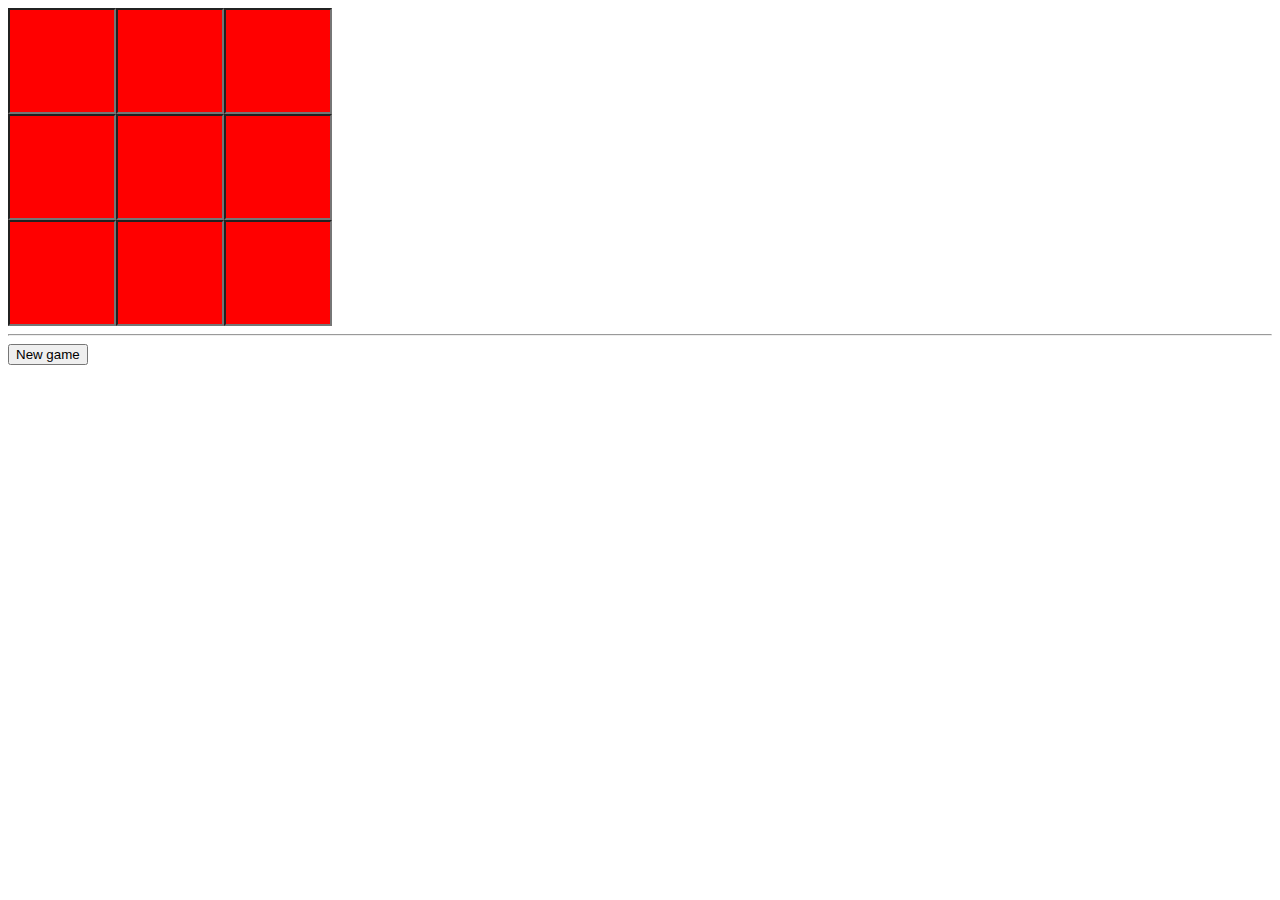
<file: game/tto.html>
<!DOCTYPE html>
<html>
    <head>
        <style>
            input{
                text-align: center;
                background-color:red;
                color:blue;
                font-size: 100px;
                width:100px;
                height:100px;
                }
        </style>
    </head>
    <body>
    <div >
        <input readonly onclick=hit(0,0)><input readonly onclick=hit(0,1)><input readonly onclick=hit(0,2)><br>
        <input readonly onclick=hit(1,0)><input readonly onclick=hit(1,1)><input readonly onclick=hit(1,2)><br>
		<input readonly onclick=hit(2,0)><input readonly onclick=hit(2,1)><input readonly onclick=hit(2,2)><hr>
		<button onclick="newgame()">New game</button>
    </div>
    <script >
    

        var play=[],p=1;

function newgame()
{
	for(i=0;i<9;i++)
	document.getElementsByTagName("input")[i].value='';
	play=[[0,0,0],[0,0,0],[0,0,0]];
	p=1;
}

function hit(a,b)
{
	if(document.getElementsByTagName("input")[3*a+b].value=='')
	{
	play[a][b]=document.getElementsByTagName("input")[3*a+b].value=ps(p);
	setTimeout(chk,100,p);
	p*=-1;
	}
	else 
	alert("It is occupied");
	
}

function ps(a)
{
	if(a==1) return 'X';
	if(a==-1) return 'O';
}


function chk(win)
    {
		let a=play,x=0;
        for(i=0;i<3;i++)
		if(a[i][0]==a[i][1]&&a[i][0]==a[i][2]&&a[i][0]!=0)	{x=1;break;}

		for(i=0;i<3;i++)
		if(a[0][i]==a[1][i]&&a[0][i]==a[2][i]&&a[0][i]!=0)	{x=1; break;}

		if(a[0][0]==a[1][1]&&a[1][1]==a[2][2]&&a[0][0]!=0)	x=1;

		else
		if(a[2][0]==a[1][1]&&a[1][1]==a[0][2]&&a[1][1]!=0)	x=1;

		if(x==0)
		for(i=0;i<3;i++)
		for(j=0;j<3;j++)
		{
			if(a[i][j]==0) i=j=3; //break se sirf inner for loop rukega
			else 
			if(i==2&&j==2) {newgame();alert('DRAW');}
		}

		if(x==1)	{alert('player '+ps(win)+' won');newgame();}
	}
newgame()
    </script>
    </body>
</html>
</file>
<file: CSS/navigation.css>
/* root */
* {
    font-family: 'Girassol', cursive;
    --navBackgroundColour: rgb(3, 65, 3);
    --navBackgroundColour: rgba(90, 36, 36, 0.87);
    --navFontColour: white;

}

/* root */

/* body  */
body {
    margin: 0px;
    overflow-x: hidden;
}

/* body  */



[data-aos] {
    pointer-events: none;
}

[data-aos].aos-animate {
    pointer-events: auto;
}

.aos-fix[data-aos][data-aos].aos-animate {
    transform: unset;
}




/* header */
/*header phone*/
.dheader {
    display: none;

}

/*header phone*/
.header::before {
    content: "";
    background-color: var(--navBackgroundColour);
    height: 70px;
    position: absolute;
    width: 100%;
    /* position: sticky; */
    z-index: -1;
    /* opacity: 0.8; */
}

.dNavVisible {
    display: none;
    /* position:sticky; */

}

.logo {
    color: rgb(252, 252, 252);
    padding: 2px 20px;
    font-size: 35px;
    font-family: 'Oswald', sans-serif;
}

.header {
    display: flex;
    position: fixed;
    top: 0px;
    width: 100%;
    align-items: center;
    justify-content: space-between;
    font-size: 25px;
    height: 70px;
    color: var(--navFontColour);
}

/* animation */
.header {
    width: 100%;
    /* position: sticky; */
    z-index: 1;
}

.header [data-aos] {
    pointer-events: none;
}

.header [data-aos].aos-animate {
    pointer-events: auto;
}

/* animation */

.navmenu ul {
    display: flex;
    /* flex-direction:row; */
}

.navmenu ul a {
    color: var(--navFontColour);
    text-decoration: none;
}

.navitem {
    list-style: none;
    padding: 5px 20px;
}

.right button {
    padding: 2px 20px;
    margin: 2px 20px;
    background-color: white;
    border: 2px solid black;
    border-radius: 5px;
    font-size: 22px;
    margin: 5px 15px;
}

.right button:hover {
    background-color: blue;
}

.right button a:hover {
    color: white;
}

.right button a {
    color: black;
    /* font-family: 'Pattaya', sans-serif; */
    font-family: 'Oswald', sans-serif;
    font-size: 25px;
    text-decoration: none;

}




/* The dropdown container */
.dropdown {
    float: left;
    overflow: hidden;
}

/* Dropdown button */
.dropdown .dropbtn {
    font-size: 25px;
    border: none;
    outline: none;
    color: var(--navFontColour);
    padding: 5px 20px;
    background-color: inherit;
    font-family: inherit;
    margin: 0;
    /* border:2px solid black; */
}

/* Add a red background color to navbar links on hover */

.navitem:hover,
.navbar a:hover,
.dropdown:hover .dropbtn {
    background-color: red;
}

/* Dropdown content (hidden by default) */
.dropdown-content {
    display: none;
    position: absolute;
    background-color: var(--navBackgroundColour);
    min-width: 160px;
    box-shadow: 0px 8px 16px 0px rgba(141, 138, 138, 0.11);
    z-index: 4;
}

.dropdown-content {
    z-index: 4;
    background-color: black;
}

.dropdown-content [data-aos] {
    pointer-events: none;
}

.dropdown-content [data-aos].aos-animate {
    pointer-events: auto;
}

/* Links inside the dropdown */
.dropdown-content a {
    float: none;
    color: var(--navFontColour);
    padding: 12px 16px;
    text-decoration: none;
    display: block;
    text-align: left;
}

/* Add a grey background color to dropdown links on hover */
.dropdown-content a:hover {
    background-color: rgba(3, 253, 3, 0.75);
}

/* Show the dropdown menu on hover */
.dropdown:hover .dropdown-content {
    display: block;

}

.dropdown:hover .header {
    background-color: aqua;

}



.headerbox {
    width: 100%;
    height: 70px;
    display: block;
    position: relative;
}

/* header */











/* footer  */
.footer {
    bottom: 0px;
    left: 0px;
    background-color: rgba(29, 29, 29, 0.94);
    /* height:100px; */
    display: flex;
    flex-direction: column;
    justify-content: space-around;
    width: 100%;
    margin: auto;
    align-items: center;
    flex-wrap: wrap;
    background-image: url(../images/header.png);
    background-repeat: repeat;
    /* text-align: center; */
    overflow: hidden;

}

#foot {
    display: flex;
    flex-direction: row;
    justify-content: space-between;
    width: 100%;
    overflow: hidden;

}

.Middle {
    padding: 20px;
    margin: 20px;
    overflow: hidden;

    color: white;
}

.Middle a {
    color: white;
    padding: 10px;
    overflow: hidden;

}

.footerimg {
    /* width: 30%; */
    padding: 1% 5%;
    display: flex;
    flex-wrap: wrap;
    align-items: center;
    overflow: hidden;

    /* height:50px; */
}

.footerimg a {
    text-decoration: none;
    color: black;
    display: flex;
    align-items: center;
    overflow: hidden;

}

.footerimg img {
    overflow: hidden;

    height: 80px;

}

.footerimgtext {
    /* width: 70%; */
    padding: 20px;
    font-size: 30px;
    color: #6c6868;
    overflow: hidden;


}
.Middle li{
    margin:5px;
}
.Middle a:hover {
    color: red;
    overflow: hidden;

}

.fdiv {
    padding: 10px;
    padding-right: 25px;
    font-size: 25px;
    display: flex;
    flex-direction: column;
    justify-content: space-around;
    align-items: center;
    text-align: center;
    color:  #bd7a7a;
    padding-bottom: 0px;
    margin-bottom: 0px;
    overflow: hidden;
}



/* footer*/
</file>
<file: CSS/phnavigation.css>
/* root */
* {
    font-family: 'Girassol', cursive;
    /*--navBackgroundColour: rgba(29, 29, 29, 0.91);*/
    --navBackgroundColour: rgba(92, 37, 37, 0.747);
    --navBackgroundColour2: rgb(255, 1, 1);
    --navFontColour: white;
    margin: 0px 0px;
    padding: 0px 0px;
}

/* root */

/* body  */
body {
    margin: 0px;
    overflow-x: hidden;
    /* width:100%; */

}

/* body  */


/* header */
header {
    z-index: 1;
}

.dNavVisible::before {
    content: "";
    background-color: var(--navBackgroundColour);
    height: 60px;
    width: 100%;
    /*display:block;*/
    position: fixed;
    color: var(--navFontColour);
    z-index: -1;
    opacity: 1;
}

.dNavVisible {
    background-color: var(--navBackgroundColour);
    display: flex;

    position: fixed;
    top: 0px;
    width: 100%;
    height: 60px;
    justify-content: space-between;
}

.dNavVisible {
    width: 100%;
    /* position: sticky; */
    z-index: 1;
}

.dNavVisible [data-aos] {
    pointer-events: none;
}

.dNavVisible [data-aos].aos-animate {
    pointer-events: auto;
}

.dlogo {
    padding: 2px 20px;
    font-size: 35px;
    color: white;
    font-family: 'Oswald', sans-serif;
}

#dnmenu {
    margin: 5px 10px;
    font-size: 20px;
    display: flex;
}

.header {
    display: none;

}

.dheader {
    display: none;
    background-image: url(../images/header.png);
    background-repeat: repeat;
    width: 100%;
    position: fixed;
    top: 60px;
    min-height: 160px;
    flex-direction: column;
    align-items: center;
    width: 100%;
    left: 0px;
    z-index: 10;
    background-color: var(--navBackgroundColour2);
}

#dnavmenu {
    width: 100%;
    align-items: center;
    display: flex;
    justify-content: space-around;
    overflow-x: visible;
}

.dnmenu {
    padding: 0px 0px;
    width: 20%;
    display: flex;
    flex-direction: column;
    align-items: flex-end;
    overflow-x: visible;

}

.dmenu {
    width: 100%;
    display: flex;
    flex-direction: column;
    align-items: center;
    list-style: none;
    overflow-x: visible;


}

/*menubar icon*/


.menu-icon {
    cursor: pointer;
    display: inline-block;
    padding: 26px 20px;
    user-select: none;
}

.menu-icon .navicon {
    background: white;
    display: block;
    height: 2.8px;
    position: relative;
    transition: background .2s ease-out;
    width: 25px;
    overflow-x: visible;

}

.menu-icon .navicon:before,
.menu-icon .navicon:after {
    background: white;
    content: '';
    color: white;
    display: block;
    height: 100%;
    position: absolute;
    transition: all .2s ease-out;
    width: 100%;
    overflow-x: visible;

}

.menu-icon .navicon:before {
    top: 10px;
    overflow-x: visible;

}

.menu-icon .navicon:after {
    top: -10px;
    overflow-x: visible;

}

/*menubar icon*/
.menu-btn {
    display: none;
    overflow-x: visible;

}

.menu-btn:checked~.menu {
    max-height: 300px;
    overflow-x: visible;

}

.menu-btn:checked~.menu-icon .navicon {
    background: transparent;
    overflow-x: visible;

}

.menu-btn:checked~.dheader {
    display: flex;
    padding: 0px 0px;
    width: 100%;
    display: flex;
    flex-direction: column;
    align-items: center;
    overflow-x: visible;

}

.menu-btn:checked~.menu-icon .navicon:before {
    transform: rotate(-45deg);
    overflow-x: visible;

}

.menu-btn:checked~.menu-icon .navicon:after {
    transform: rotate(45deg);
    overflow-x: visible;

}

.menu-btn:checked~.menu-icon:not(.steps) .navicon:before,
.menu-btn:checked~.menu-icon:not(.steps) .navicon:after {
    top: 0;
    overflow-x: visible;

}














.dnavitem a {
    text-decoration: none;
    font-size: 25px;
    padding: 5px 20px;
    color: var(--navFontColour);
    width: 100%;
}

.dnavitem {
    padding: 5px 0px;
    width: 100%;
    text-align: center;
}

.dright {
    padding: 10px 25px;
    align-items: center;
    text-align: center;
}

#dnavBtn {
    background-color: white;
    border: 2px solid black;
    border-radius: 10px;
    padding: 5px 20px;
    margin: 20px 20px;
    font-size: 25px;
    text-align: center;
    margin: auto;
}

#dnavBtn a {
    color: black;
    text-decoration: none;
}

.dnavitem:hover,
.dnavitem a:hover {
    background-color: red;
}

#dnavBtn:hover {
    background-color: aqua;
    /* font-size: 28px; */
}



/* header */





/* footer  */
.footer {
    bottom: 0px;
    left: 0px;
    background-color: rgba(29, 29, 29, 0.94);
    display: flex;
    flex-direction: column;
    justify-content: space-between;
    width: 100%;
    margin: auto;
    align-items: center;
    text-align: center;
    margin: auto;
    background-image: url(../images/header.png);
    background-repeat: repeat;
    overflow: hidden;

}

.footerimg {
    justify-content: space-between;
    align-items: center;
    padding: 1% 5%;
    display: flex;
    align-items: center;
    overflow: hidden;

}

.footerimg a :hover {
    text-decoration: none;
    color: rgb(116, 116, 117);
    /*color: rgb(35, 35, 125);*/
    overflow: hidden;

}

@media(max-width:450px) {
    .footerimg {
        justify-content: space-between;
        align-items: center;
        padding: 1% 5%;
        display: flex;
        flex-direction: column;
        align-items: center;
        overflow: hidden;

    }


}

.footerimg a {
    text-decoration: none;
    align-items: center;
    overflow: hidden;

}

.footerimg img {
    height: 80px;
    overflow: hidden;


}

.footerimgtext {
    font-size: 25px;
    color: #6c6868;
    overflow: hidden;


}
.Middle li{
    margin:5px;
    list-style: none;
}
.Middle a {
    color: white;
    padding: 10px;
    overflow: hidden;
    /*font-size: 25px;*/

}

.Middle a:hover {
    color: red;
    overflow: hidden;

}

.fdiv {
    padding: 10px;
    font-size: 25px;
    display: flex;
    flex-direction: column;
    justify-content: space-between;
    align-items: center;
    text-align: center;
    color: #bd7a7a;
    padding-bottom: 0px;
    margin-bottom: 0px;
    overflow: hidden;

}

.headerbox {
    width: 100%;
    height: 60px;
    display: block;
    position: relative;
}

/* footer  */
</file>
<file: CSS/covidInfo.css>
#covidInfo {
    background-color: white;
    overflow-x: hidden;

}

#covidInfo a {
    color: black;
    overflow-x: hidden;

}

#covidInfo:hover {
    background-color: red;
    overflow-x: hidden;

}

#pcovidInfo:hover {
    background-color: red;
    overflow-x: hidden;

}

#pcovidInfo {
    background-color: white;
    overflow-x: hidden;

}

#pcovidInfo a {
    color: black;
    overflow-x: hidden;

}

* {
    /* overflow-x: hidden; */
}

body {
    scroll-behavior: smooth;
    overflow-x: hidden;
}

section{
    overflow-x: hidden;

}
section h1 {
    text-align: center;
    padding: 10px;
    color: darkblue;
    font-size: 3rem;
    overflow-x: hidden;


}

section p {
    text-align: center;
    padding: 20px;
    font-size: 17px;
    font-family: 'Varela Round', sans-serif;
    overflow-x: hidden;
}

section h2 {
    padding: 10px;
    color: darkviolet;
    font-size: 2rem;
    overflow-x: hidden;

}

section h3 {
    padding: 15px;
    color: blue;
    font-size: 1.5rem;
    overflow-x: hidden;
}

section h4 {
    padding: 15px;
    font-family: 'Asap', sans-serif;
    overflow-x: hidden;

}

section button {
    background-color: black;
    margin: 15px;
    padding: 10px;
    border-radius: 5px;
    border: 2px solid black;
    overflow-x: hidden;
}

section button>a {
    color: white;
    padding: 10px 10px;

    font-size: 20px;
    text-decoration: none;
    overflow-x: hidden;
}

section button:hover {
    background-color: white;
    color: black;
    overflow-x: hidden;
}

section button>a:hover {
    font-size: 22px;
    color: black;
    overflow-x: hidden;
}

section li {
    padding: 10px 5px;
    margin: 0px 30px;
    font-family: 'Asap', sans-serif;
    overflow-x: hidden;
}

section p>a {
    text-decoration: none;
    overflow-x: hidden;
}

section p>a:hover {
    text-decoration: underline;
    overflow-x: hidden;
}

section img {
    width: 100%;
    height: auto;
    overflow: hidden;
}
section a{
    overflow-x: hidden;

}
</file>
<file: CSS/covid tracker.css>
#covidTracker {
    background-color: white;
}

#covidTracker a {
    color: black;
}

#covidTracker:hover {
    background-color: red;
}

#pcovidTracker:hover {
    background-color: red;
}

#pcovidTracker {
    background-color: white;
}

#pcovidTracker a {
    color: black;
}




h1{
    color: blue;
    padding: 20px;
    text-align: center;

}
</file>
<file: CSS/listen Music.css>
/* navigation */
#lismus {
    background-color: rgb(15, 160, 15);
}

#plismus {
    background-color: rgb(15, 160, 15);
}

#plismus:hover {
    background-color: red;
}

#lismus:hover {
    background-color: green;
}

#more {
    background-color: rgb(199, 90, 0);

}

/* navigation */

* {
    text-align: center;
}



/* section  */



/* #content{
    display: grid;
} */

body {
    scroll-behavior: smooth;
    background-image: url('https://img1.picmix.com/output/stamp/normal/8/5/8/1/1661858_6b426.gif');
    background-repeat: repeat;
    width: 100%;
    height: 100%;
}

.lmsection {

    text-align: center;
    /* padding: 30px 20px; */
    flex-wrap: wrap;
    /* display: flex; */
    align-items: center;
    flex-direction: column;
    border: 2px solid gray;
}

@media (min-width:1150px) {
    

    .lmsection {
        display: grid;
        grid-template-areas:
            'secimg lmh1 lmh1'
            'secimg lmh1 lmh1'
            'secimg lmh1 lmh1'
            'secimg lmbtn lmbtn'
            'secimg lmbtn lmbtn'
            'secimg lmbtn lmbtn';

        width: 100%;
        border: 2px solid gray;
        border-left: 0px;
        border-right: 0px;
        /* padding: 20px; */

    }
}

.lmh1 {
    grid-area: lmh1;
}

.secimg {
    grid-area: secimg;
}

.lmbtn {
    grid-area: lmbtn;
}

.lmsection img {
    /* margin: 30px; */
    padding: 5% 15%;
    /* height:90%; */
    width: 70%;
    height: 70%;
    /* z-index:-1; */
    /* opacity:0.6 */
    /* width:auto; */
}

.lmbtn {
    padding: 5px 20px;
    margin: 10px auto;
    text-align: center;
    text-align: center;
    border-radius: 10px;
    /* font-size: 30px; */
    background-color: red;
    cursor: pointer;

}

.lmbtn a {
    font-size: 35px;
    text-decoration: none;
    color: white;


}

#lmsection1 .lmbtn {
    background-color: rgb(0, 174, 255);
}

#lmsection2 .lmbtn {
    background-color: red;
}

#lmsection3 .lmbtn {
    background-color: green
}

#lmsection4 .lmbtn {
    background-color: red
}

#lmsection5 .lmbtn {
    background-color: rgb(0, 174, 255);
}

.lmbtn a:hover {
    color: rgb(243, 239, 3);
    font-size: 40px;
}


.lmh1 {
    font-size: 2.8rem;
    font-family: 'Pattaya', sans-serif;
}

.lmh0 {
    font-size: 3rem;
    padding: 15px 5px;
    text-align: center;
    font-family: 'Pattaya', sans-serif;
    color: rgb(153, 0, 255);
}




/* section */
</file>
<file: CSS/movies and shows.css>
* {
    text-align: center;
    /* font-family: 'Pattaya', sans-serif; */
}

/* navigation */
#movsho {
    background-color: rgb(15, 160, 15);
}

#pmovsho {
    background-color: rgb(15, 160, 15);
}

#pmovsho:hover {
    background-color: red;
}

#movsho:hover {
    background-color: green;
}

#more {
    background-color: rgb(199, 90, 0);

}

/* navigation */


/* section  */
body {
    scroll-behavior: smooth;
    background-image: url('https://img1.picmix.com/output/stamp/normal/8/5/8/1/1661858_6b426.gif');
    background-repeat: repeat;
    width: 100%;
    height: 100%;
    
}

.lmsection {
    border: 2px solid grey;
    text-align: center;
    padding: 20px;
    flex-wrap: wrap;
    /* display: flex; */
    align-items: center;
    flex-direction: column;
    font-family: 'Pattaya', sans-serif;
}

@media (min-width:1150px) {
   

    .lmsection {
        display: grid;
        grid-template-areas:
            'secimg lmh1 lmh1'
            'secimg lmh1 lmh1'
            'secimg lmh1 lmh1'
            'secimg lmbtn lmbtn'
            'secimg lmbtn lmbtn'
            'secimg lmbtn lmbtn';

        width: 100%;
        border: 2px solid gray;
        border-left: 0px;
        border-right: 0px;
        padding-left: 0px;
        padding-right: 0px;

    }
}

.lmh1 {
    grid-area: lmh1;
}

.secimg {
    grid-area: secimg;
}

.lmbtn {
    grid-area: lmbtn;
}

.lmsection img {
    /* margin: 30px; */
    padding: 10%;
    /* height:33%; */
    width: 75%;
    /* width:auto; */
}

.lmbtn {
    padding: 5px 20px;
    margin: 10px auto;
    text-align: center;
    text-align: center;
    border-radius: 10px;
    /* font-size: 30px; */
    background-color: red;
    cursor: pointer;

}

.lmbtn a {
    font-size: 35px;
    text-decoration: none;
    color: white;


}

#lmsection1 .lmbtn {
    background-color: blue;
}

#lmsection2 .lmbtn {
    background-color: red;
}

#lmsection3 .lmbtn {
    background-color: red
}

#lmsection4 .lmbtn {
    background-color: rgb(0, 153, 255)
}

#lmsection5 .lmbtn {
    background-color: rgb(46, 4, 161)
}

#lmsection6 .lmbtn {
    background-color: red
}

#lmsection7 .lmbtn {
    background-color: rgb(0, 153, 255)
}

#lmsection8 .lmbtn {
    background-color: green
}

#lmsection9 .lmbtn {
    background-color: blue
}

.lmbtn a:hover {
    color: rgb(243, 239, 3);
    font-size: 40px;
}


.lmh1 {
    font-size: 2.8rem;
    font-family: 'Pattaya', sans-serif;
}

.lmh0 {
    font-size: 3rem;
    padding: 15px 5px;
    text-align: center;
    color: rgb(153, 0, 255);
    font-family: 'Pattaya', sans-serif;
}

.lmh-1 {
    font-size: 3.2rem;
    padding: 15px 5px;
    text-align: center;
    color: rgb(1, 1, 63);
    font-family: 'Pattaya', sans-serif;
}

/* section  */
</file>
<file: CSS/play games.css>
/* navigation */
#plagam {
    background-color: rgb(199, 90, 0);
}

#plagam:hover {
    background-color: red;
}

#pplagam {
    background-color: rgb(15, 160, 15);
}

#pplagam:hover {
    background-color: red;
}

/* navigation */

* {
    text-align: center;
}


/* section  */
body {
    scroll-behavior: smooth;
    background-image: url('https://img1.picmix.com/output/stamp/normal/8/5/8/1/1661858_6b426.gif');
    background-repeat: repeat;
    width: 100%;
    height: 100%;
}

.lmsection {
    border: 2px solid grey;
    text-align: center;
    padding: 30px 20px;
    flex-wrap: wrap;
    display: flex;
    align-items: center;
    flex-direction: column;
}

@media (min-width:1150px) {
    

    .lmsection {
        display: grid;
        grid-template-areas:
            'secimg lmh1 lmh1'
            'secimg lmh1 lmh1'
            'secimg lmbtn lmbtn'
            'secimg lmbtn lmbtn';

        width: 100%;
        border: 2px solid gray;
        border-left: 0px;
        border-right: 0px;
        padding-left: 0px;
        padding-right: 0px;

    }
}

.lmh1 {
    grid-area: lmh1;
}

.secimg {
    grid-area: secimg;
}

.lmbtn {
    grid-area: lmbtn;
}





.lmsection img {
    /* margin: 30px; */
    padding: 5% 10%;
    /* height:90%; */
    width: 75%;
    /* width:auto; */
}

.lmbtn {
    padding: 5px 20px;
    margin: 10px auto;
    text-align: center;
    text-align: center;
    border-radius: 10px;
    /* font-size: 30px; */
    background-color: red;
    cursor: pointer;

}

.lmbtn a {
    font-size: 35px;
    text-decoration: none;
    color: white;


}

#lmsection1 .lmbtn {
    background-color: rgb(0, 174, 255);
}

#lmsection2 .lmbtn {
    background-color: red;
}

.lmbtn a:hover {
    color: rgb(243, 239, 3);
    font-size: 40px;
}


.lmh1 {
    font-size: 2.8rem;
    font-family: 'Pattaya', sans-serif;
}

.lmh0 {
    font-size: 3rem;
    padding: 15px 5px;
    text-align: center;
    font-family: 'Pattaya', sans-serif;
    color: rgb(153, 0, 255);
}

/* section  */
</file>
<file: CSS/qna.css>
body{
  scroll-behavior: smooth;
}
.accordion {
  background-color: #eee;
  color: #444;
  cursor: pointer;
  padding: 18px;
  width: 100%;
  border: none;
  text-align: left;
  outline: none;
  font-size: 15px;
  transition: 0.4s;
}

.active, .accordion:hover {
  background-color: #ccc;
}

.accordion:after {
  content: '\002B';
  color: #777;
  font-weight: bold;
  float: right;
  margin-left: 5px;
}

.active:after {
  content: "\2212";
}

.panel {
  padding: 0 18px;
  background-color: white;
  max-height: 0;
  overflow: hidden;
  transition: max-height 0.2s ease-out;
}
</file>
